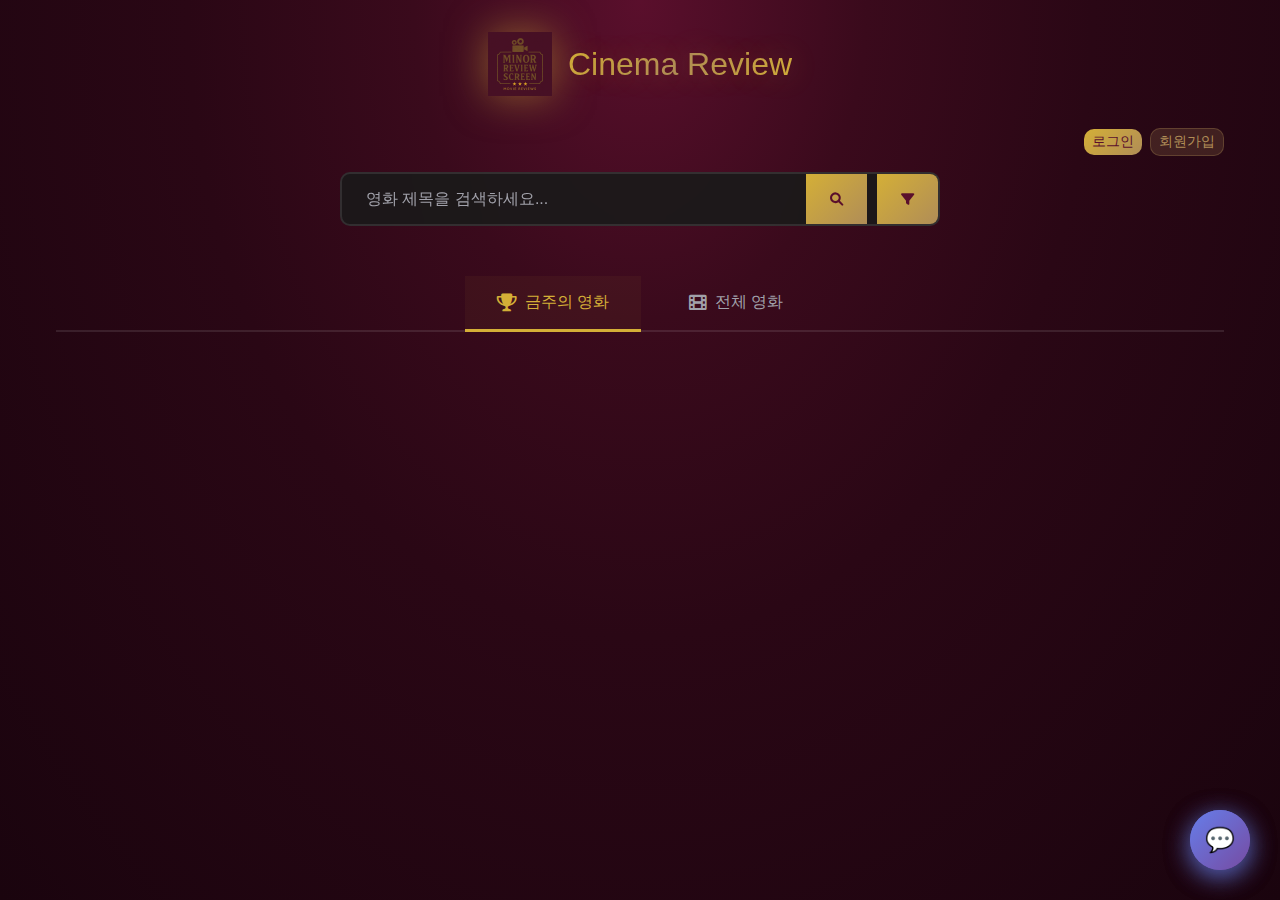
<file: frontend/index.html>
<!DOCTYPE html>
<html lang="ko">
<head>
    <meta charset="UTF-8">
    <meta name="viewport" content="width=device-width, initial-scale=1.0">
    <title>Cinema Review - 영화 리뷰 사이트</title>
    <link rel="stylesheet" href="css/styles.css">
    <link href="https://cdnjs.cloudflare.com/ajax/libs/font-awesome/6.0.0/css/all.min.css" rel="stylesheet">
</head>
<body class="minor-default">
    <!-- Toast Container -->
    <div id="toast-container"></div>

    <!-- Modals -->
    <div id="modal-overlay" class="modal-overlay" style="display: none;">
        <!-- Login Modal -->
        <div id="login-modal" class="modal" style="display: none;">
            <div class="modal-content">
                <div class="modal-header">
                    <h3>로그인</h3>
                    <button class="modal-close" onclick="closeModal()">&times;</button>
                </div>
                <form id="login-form" class="modal-body">
                    <div class="form-group">
                        <label for="login-username">사용자명</label>
                        <input type="text" id="login-username" name="username" required>
                    </div>
                    <div class="form-group">
                        <label for="login-password">비밀번호</label>
                        <input type="password" id="login-password" name="password" required>
                    </div>
                    <div class="modal-actions">
                        <button type="submit" class="btn btn-primary">로그인</button>
                        <button type="button" class="btn btn-secondary" onclick="showSignupModal()">회원가입</button>
                    </div>
                </form>
            </div>
        </div>

        <!-- Signup Modal -->
        <div id="signup-modal" class="modal" style="display: none;">
            <div class="modal-content">
                <div class="modal-header">
                    <h3>회원가입</h3>
                    <button class="modal-close" onclick="closeModal()">&times;</button>
                </div>
                <form id="signup-form" class="modal-body">
                    <div class="form-group">
                        <label for="signup-username">사용자명</label>
                        <input type="text" id="signup-username" name="username" required>
                    </div>
                    <div class="form-group">
                        <label for="signup-nickname">닉네임</label>
                        <input type="text" id="signup-nickname" name="nickname" required>
                    </div>
                    <div class="form-group">
                        <label for="signup-email">이메일</label>
                        <input type="email" id="signup-email" name="email" required>
                    </div>
                    <div class="form-group">
                        <label for="signup-password">비밀번호</label>
                        <input type="password" id="signup-password" name="password" required>
                    </div>
                    <div class="modal-actions">
                        <button type="submit" class="btn btn-primary">가입하기</button>
                        <button type="button" class="btn btn-secondary" onclick="showLoginModal()">로그인</button>
                    </div>
                </form>
            </div>
        </div>
    </div>

    <div class="container">
        <!-- Header -->
        <header class="header">
            <div class="logo-container">
                <img src="assets/logo.png" alt="Cinema Review" class="logo">
                <h1 class="logo-text">Cinema Review</h1>
            </div>
        </header>

        <!-- User Authentication -->
        <div class="user-auth-container">
            <div id="user-auth">
                <!-- 동적으로 생성됨 -->
            </div>
        </div>

        <!-- Search Bar -->
        <div class="search-container">
            <div class="search-bar">
                <input type="text" id="search-input" placeholder="영화 제목을 검색하세요..." maxlength="50">
                <button id="search-btn" class="search-button">
                    <i class="fas fa-search"></i>
                </button>
                <!-- 🆕 필터 버튼 추가 -->
                <button id="filter-toggle-btn" class="search-button" onclick="toggleFilterPanel()" style="margin-left: 10px;">
                    <i class="fas fa-filter"></i>
                </button>
            </div>
        </div>
        
        <!-- 🆕 필터 패널 추가 (검색바 바로 아래) -->
        <div id="filter-panel" class="filter-panel" style="display: none;">
            <div class="filter-content">
                <h3>🎬 영화 필터</h3>
                
                <div class="filter-group">
                    <label>장르</label>
                    <select id="filter-genre">
                        <option value="">전체</option>
                    </select>
                </div>
                
                <div class="filter-group">
                    <label>국가</label>
                    <select id="filter-country">
                        <option value="">전체</option>
                    </select>
                </div>
                
                <div class="filter-group">
                    <label>개봉연도</label>
                    <select id="filter-year">
                        <option value="">전체</option>
                    </select>
                </div>
                
                <div class="filter-group">
                    <label>평점</label>
                    <div style="display: flex; gap: 10px; align-items: center;">
                        <input type="number" id="filter-min-rating" placeholder="최소" min="0" max="10" step="0.1" style="width: 80px;">
                        <span>~</span>
                        <input type="number" id="filter-max-rating" placeholder="최대" min="0" max="10" step="0.1" style="width: 80px;">
                    </div>
                </div>
                
                <div class="filter-actions">
                    <button class="btn btn-primary" onclick="applyFilters()">적용</button>
                    <button class="btn btn-secondary" onclick="resetFilters()">초기화</button>
                </div>
            </div>
        </div>

        <!-- Main Content -->
        <main id="main-content">
            <!-- ⭐ 탭 버튼 -->
            <div class="content-tabs">
                <button class="tab-btn active" data-tab="weekly">
                    <i class="fas fa-trophy"></i> 금주의 영화
                </button>
                <button class="tab-btn" data-tab="all">
                    <i class="fas fa-film"></i> 전체 영화
                </button>
            </div>

            <!-- ⭐ 금주의 영화 섹션 -->
            <div id="weekly-section" class="tab-content active">
                <div class="ranking-grid" id="weekly-ranking">
                    <!-- 동적 생성 -->
                </div>
            </div>

            <!-- ⭐ 전체 영화 섹션 -->
            <div id="all-section" class="tab-content" style="display: none;">
                <!-- 정렬 옵션 -->
                <div style="display: flex; justify-content: space-between; align-items: center; margin-bottom: 2rem; flex-wrap: wrap; gap: 1rem;">
                    <div>
                        <p id="all-movies-count" class="text-muted">총 0개 영화</p>
                    </div>
                    
                    <div class="sort-options">
                        <button class="sort-btn active" data-sort="latest">
                            <i class="fas fa-clock"></i> 최신순
                        </button>
                        <button class="sort-btn" data-sort="rating">
                            <i class="fas fa-star"></i> 평점순
                        </button>
                        <button class="sort-btn" data-sort="title">
                            <i class="fas fa-font"></i> 가나다순
                        </button>
                    </div>
                </div>

                <!-- 영화 그리드 -->
                <div class="ranking-grid" id="all-movies-grid">
                    <!-- 동적 생성 -->
                </div>

                <!-- 로딩 -->
                <div id="all-loading" style="display: none; text-align: center; padding: 3rem;">
                    <i class="fas fa-spinner fa-spin" style="font-size: 2rem; color: var(--accent-color);"></i>
                    <p class="text-muted" style="margin-top: 1rem;">영화 목록을 불러오는 중...</p>
                </div>

                <!-- 페이지네이션 -->
                <div id="all-pagination" style="margin-top: 3rem; display: flex; justify-content: center; align-items: center; gap: 0.5rem; flex-wrap: wrap;">
                    <!-- 동적 생성 -->
                </div>
            </div>
        </main>

        <!-- ⭐ 떠있는 채팅 버튼 (그대로 유지!) -->
        <button id="chat-toggle-btn" class="chat-toggle-btn" title="AI 영화 추천">
            <i class="fas fa-comments"></i>
        </button>

        <!-- ⭐ 채팅 패널 (그대로 유지!) -->
        <div id="chat-panel" class="chat-panel">
            <div class="chat-panel-header">
                <div>
                    <h3>🎬 AI 영화 추천</h3>
                    <p class="chat-subtitle">당신을 위한 맞춤 영화 찾기</p>
                </div>
                <button id="chat-close-btn" class="chat-close-btn">
                    <i class="fas fa-times"></i>
                </button>
            </div>
            <div class="chat-messages" id="chat-messages">
                <div class="chat-welcome">
                    <div class="chat-bot-avatar">🤖</div>
                    <h4>안녕하세요!</h4>
                    <p>어떤 영화를 찾고 계신가요? 😊</p>
                    <div class="chat-suggestions">
                        <button class="suggestion-btn" onclick="sendSuggestion('액션 영화 추천')">🎬 액션</button>
                        <button class="suggestion-btn" onclick="sendSuggestion('로맨스 영화 추천')">💕 로맨스</button>
                        <button class="suggestion-btn" onclick="sendSuggestion('공포 영화 추천')">👻 공포</button>
                        <button class="suggestion-btn" onclick="sendSuggestion('코미디 영화 추천')">😂 코미디</button>
                    </div>
                </div>
            </div>
            <div class="chat-input-area">
                <input type="text" id="chat-input" class="chat-input" placeholder="예: 액션 영화 추천해줘">
                <button id="chat-send-btn" class="chat-send-btn">
                    <i class="fas fa-paper-plane"></i>
                </button>
            </div>
        </div>
    </div>

    <!-- Scripts -->
    <script src="js/api.js"></script>
    <script src="js/components.js"></script>
    <script src="js/app.js"></script>
    <script src="js/chat-widget.js"></script>
</body>
</html>
</file>
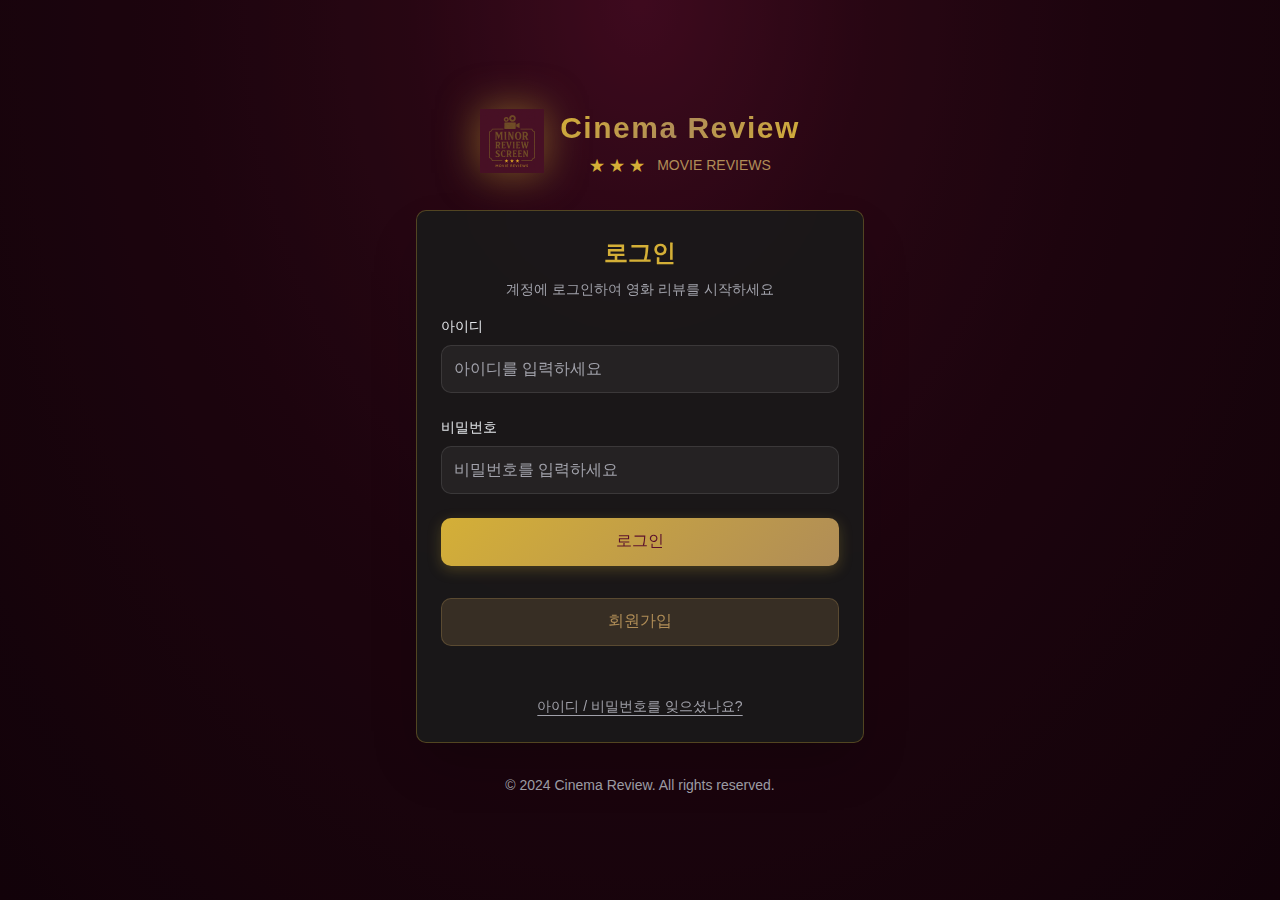
<file: frontend/admin.html>
<!DOCTYPE html>
<html lang="ko">
<head>
    <meta charset="UTF-8">
    <meta name="viewport" content="width=device-width, initial-scale=1.0">
    <title>관리자 페이지 - Cinema Review</title>
    <link rel="stylesheet" href="css/styles.css">
    <link rel="stylesheet" href="css/admin.css">
    <link href="https://cdnjs.cloudflare.com/ajax/libs/font-awesome/6.0.0/css/all.min.css" rel="stylesheet">
</head>
<body class="admin-page">
    <div id="toast-container"></div>

    <div class="admin-container">
        <aside class="admin-sidebar">
            <div class="admin-logo">
                <img src="assets/logo.png" alt="Cinema Review">
                <h2>Admin Panel</h2>
            </div>
            
            <nav class="admin-nav">
                <button class="nav-item active" data-section="dashboard">
                    <i class="fas fa-chart-line"></i> 대시보드
                </button>
                <button class="nav-item" data-section="movies">
                    <i class="fas fa-film"></i> 영화 관리
                </button>
                <button class="nav-item" data-section="reviews">
                    <i class="fas fa-comment"></i> 리뷰 관리
                </button>
                <button class="nav-item" data-section="users">
                    <i class="fas fa-users"></i> 사용자 관리
                </button>
                <button class="nav-item" data-section="crawl">
                    <i class="fas fa-download"></i> 크롤링 관리
                </button>
            </nav>

            <div class="admin-footer">
                <button class="btn btn-secondary" onclick="location.href='index.html'">
                    <i class="fas fa-home"></i> 홈으로
                </button>
                <button class="btn btn-ghost" onclick="logout()">
                    <i class="fas fa-sign-out-alt"></i> 로그아웃
                </button>
            </div>
        </aside>

        <main class="admin-main">
            <header class="admin-header">
                <h1 id="section-title">대시보드</h1>
                <div class="admin-user-info">
                    <span id="admin-username">관리자님</span>
                </div>
            </header>

            <div class="admin-content" id="admin-content"></div>
        </main>
    </div>

    <div id="edit-movie-modal" class="modal-overlay" style="display: none;">
        <div class="modal admin-modal">
            <div class="modal-header">
                <h3>영화 정보 수정</h3>
                <button class="modal-close" onclick="closeEditMovieModal()">&times;</button>
            </div>
            <div class="modal-body">
                <form id="edit-movie-form">
                    <input type="hidden" id="edit-movie-id">
                    
                    <div class="form-group">
                        <label>제목</label>
                        <input type="text" id="edit-movie-title" required>
                    </div>
                    
                    <div class="form-group">
                        <label>장르</label>
                        <input type="text" id="edit-movie-genre">
                    </div>
                    
                    <div class="form-group">
                        <label>감독</label>
                        <input type="text" id="edit-movie-director">
                    </div>
                    
                    <div class="form-group">
                        <label>개봉년도</label>
                        <input type="number" id="edit-movie-year">
                    </div>
                    
                    <div class="form-group">
                        <label>상영시간 (분)</label>
                        <input type="number" id="edit-movie-duration">
                    </div>
                    
                    <div class="form-group">
                        <label>줄거리</label>
                        <textarea id="edit-movie-synopsis" rows="5"></textarea>
                    </div>
                    
                    <div class="modal-actions">
                        <button type="submit" class="btn btn-primary">저장</button>
                        <button type="button" class="btn btn-secondary" onclick="closeEditMovieModal()">취소</button>
                    </div>
                </form>
            </div>
        </div>
    </div>

    <script src="js/api.js"></script>
    <script src="js/components.js"></script>
    <script src="js/admin.js"></script>
</body>
</html>
</file>
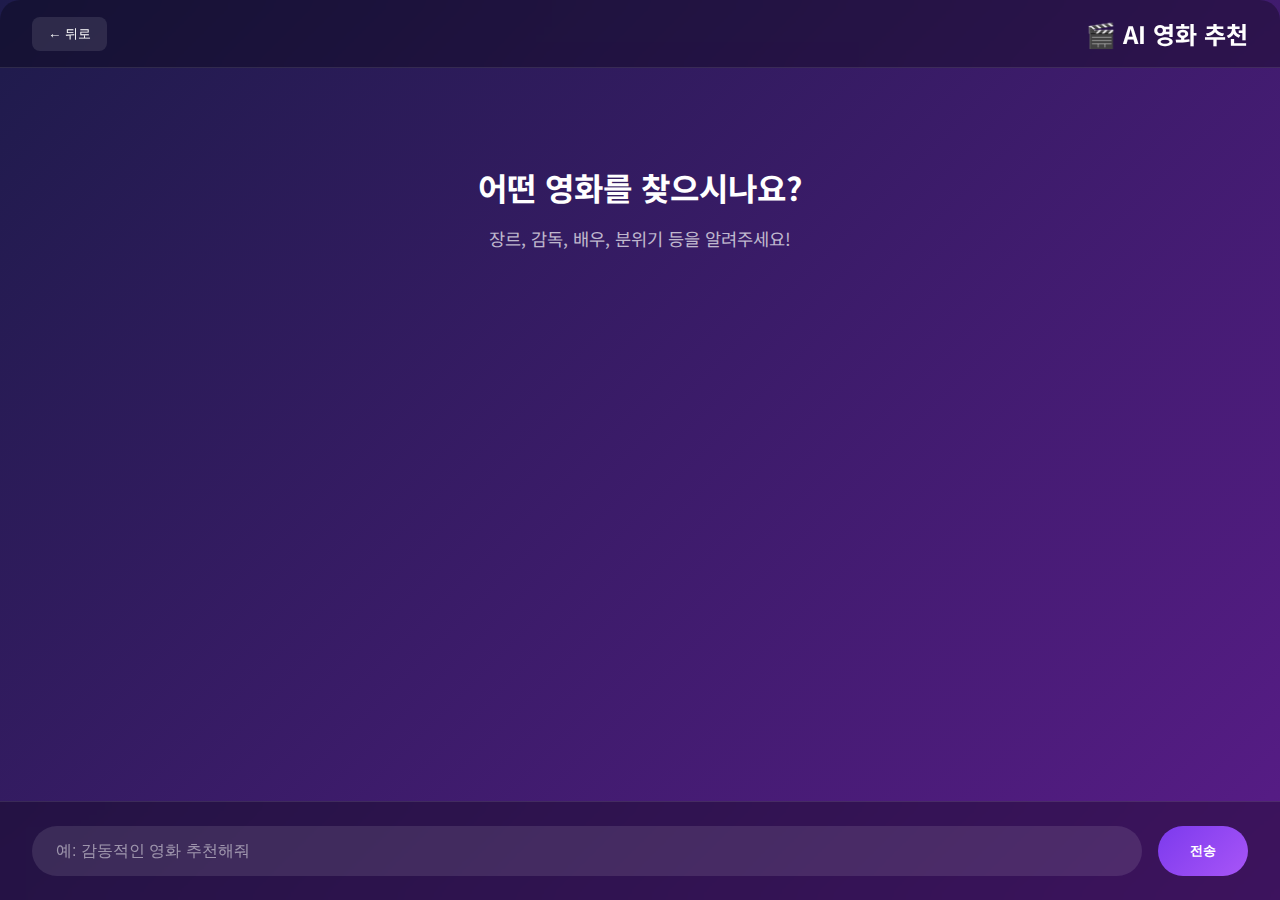
<file: frontend/chat.html>
<!DOCTYPE html>
<html lang="ko">
<head>
    <meta charset="UTF-8">
    <meta name="viewport" content="width=device-width, initial-scale=1.0">
    <title>AI 영화 추천 - Cinema Review</title>
    <link rel="preconnect" href="https://fonts.googleapis.com">
    <link rel="preconnect" href="https://fonts.gstatic.com" crossorigin>
    <link rel="stylesheet" href="css/chat-widget.css">
    <link href="https://fonts.googleapis.com/css2?family=Noto+Sans+KR:wght@400;500;700&display=swap" rel="stylesheet">
</head>
<body>
    <div id="chat-root"></div>
    
    <script src="js/chat-app.js"></script>
</body>
</html>
</file>
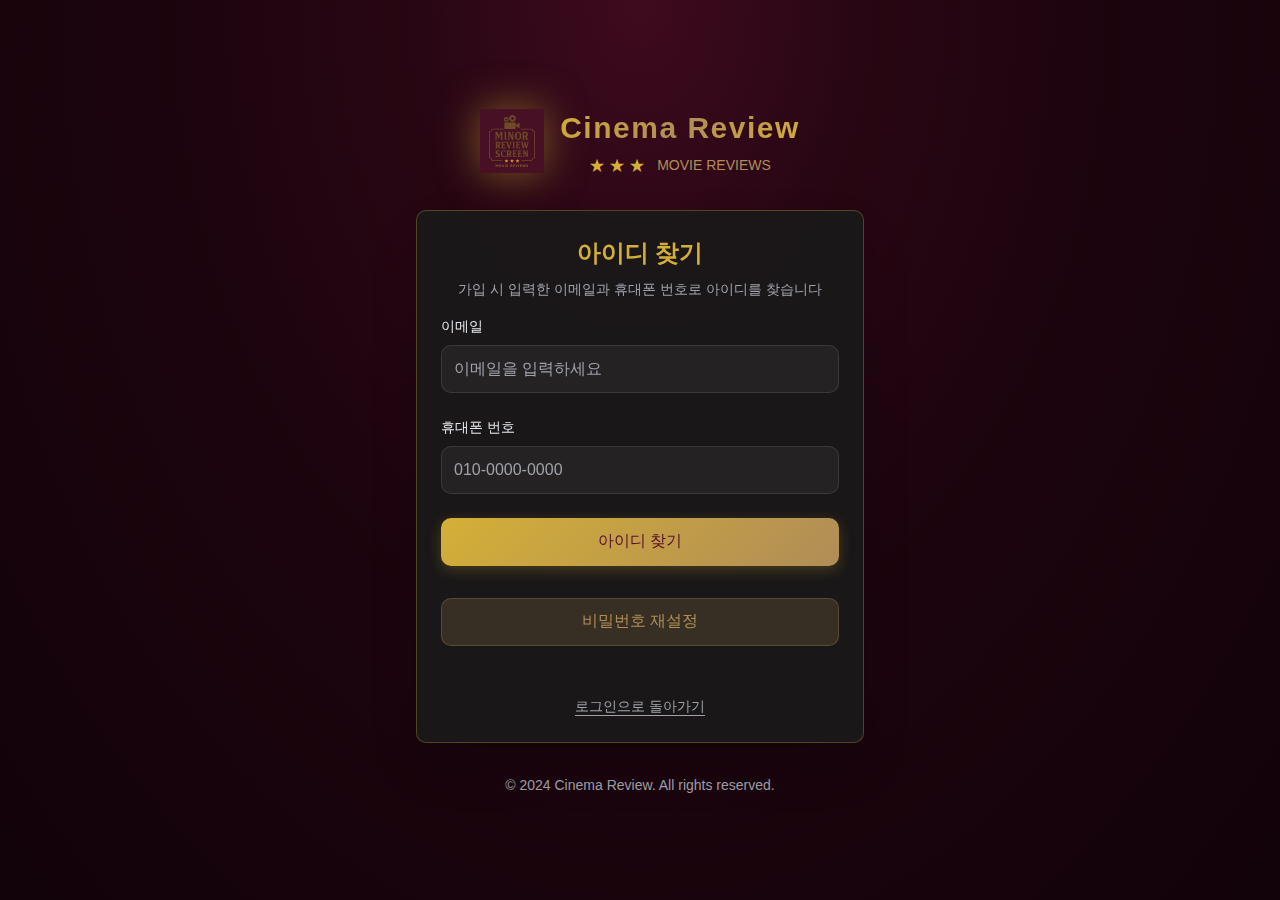
<file: frontend/find-id.html>
<!DOCTYPE html>
<html lang="ko">
<head>
    <meta charset="UTF-8">
    <meta name="viewport" content="width=device-width, initial-scale=1.0">
    <title>Cinema Review - 아이디 찾기</title>
    <link rel="stylesheet" href="css/auth.css">
</head>
<body>
    <div class="page active">
        <div class="background-overlay"></div>
        <div class="container">
            <!-- Header -->
            <div class="header">
                <div class="brand" onclick="window.location.href='index.html'" style="cursor: pointer;">
                    <div class="logo">
                        <img src="assets/logo.png" alt="Cinema Review Logo">
                    </div>
                    <div class="brand-text">
                        <h1>Cinema Review</h1>
                        <div class="brand-subtitle">
                            <div class="stars">
                                <span class="star">★</span>
                                <span class="star">★</span>
                                <span class="star">★</span>
                            </div>
                            <span class="tagline">MOVIE REVIEWS</span>
                        </div>
                    </div>
                </div>
            </div>

            <!-- Find ID Panel -->
            <div class="card">
                <div class="card-header">
                    <h2 class="card-title">아이디 찾기</h2>
                    <p class="card-description">가입 시 입력한 이메일과 휴대폰 번호로 아이디를 찾습니다</p>
                </div>
                <div class="card-content">
                    <form id="findIdForm" class="form">
                        <div class="input-group">
                            <label for="findEmail" class="label">이메일</label>
                            <div class="input-wrapper">
                                <input 
                                    type="email" 
                                    id="findEmail" 
                                    placeholder="이메일을 입력하세요" 
                                    class="input"
                                    required
                                >
                            </div>
                        </div>

                        <div class="input-group">
                            <label for="findPhone" class="label">휴대폰 번호</label>
                            <div class="input-wrapper">
                                <input 
                                    type="tel" 
                                    id="findPhone" 
                                    placeholder="010-0000-0000" 
                                    class="input"
                                    required
                                >
                            </div>
                        </div>

                        <!-- 결과 표시 영역 -->
                        <div id="findIdResult" style="display: none; padding: 1rem; background: rgba(34, 197, 94, 0.1); border: 1px solid rgba(34, 197, 94, 0.3); border-radius: 0.625rem; text-align: center; margin-bottom: 1rem;">
                            <p style="color: #a1a1aa; margin-bottom: 0.5rem; font-size: 0.875rem;">찾은 아이디:</p>
                            <p id="foundIdText" style="color: #D4AF37; font-size: 1.25rem; font-weight: 600;"></p>
                        </div>

                        <button type="submit" class="btn btn-primary">아이디 찾기</button>
                        <button type="button" class="btn btn-secondary" onclick="window.location.href='reset-password.html'">비밀번호 재설정</button>
                        
                        <div class="forgot-password">
                            <button type="button" class="link" onclick="window.location.href='login.html'">로그인으로 돌아가기</button>
                        </div>
                    </form>
                </div>
            </div>

            <!-- Footer -->
            <div class="footer">
                <p>© 2024 Cinema Review. All rights reserved.</p>
            </div>
        </div>
    </div>

    <script src="js/auth.js"></script>
</body>
</html>
</file>
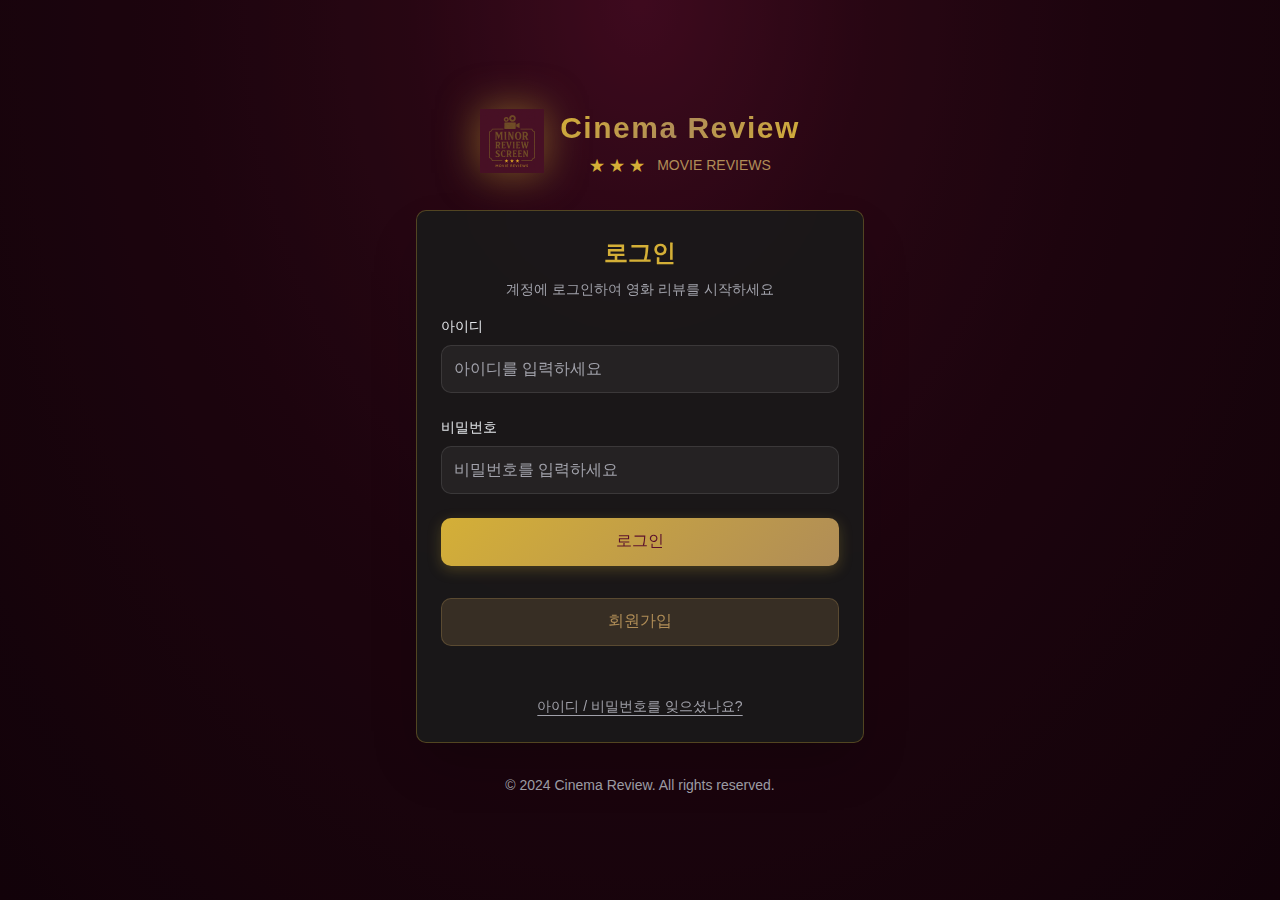
<file: frontend/login.html>
<!DOCTYPE html>
<html lang="ko">
<head>
    <meta charset="UTF-8">
    <meta name="viewport" content="width=device-width, initial-scale=1.0">
    <title>Cinema Review - 로그인</title>
    <link rel="stylesheet" href="css/auth.css">
</head>
<body>
    <div class="page active">
        <div class="background-overlay"></div>
        <div class="container">
            <!-- Header -->
            <div class="header">
                <div class="brand" onclick="window.location.href='index.html'" style="cursor: pointer;">
                    <div class="logo">
                        <img src="assets/logo.png" alt="Cinema Review Logo">
                    </div>
                    <div class="brand-text">
                        <h1>Cinema Review</h1>
                        <div class="brand-subtitle">
                            <div class="stars">
                                <span class="star">★</span>
                                <span class="star">★</span>
                                <span class="star">★</span>
                            </div>
                            <span class="tagline">MOVIE REVIEWS</span>
                        </div>
                    </div>
                </div>
            </div>

            <!-- Login Panel -->
            <div class="card">
                <div class="card-header">
                    <h2 class="card-title">로그인</h2>
                    <p class="card-description">계정에 로그인하여 영화 리뷰를 시작하세요</p>
                </div>
                <div class="card-content">
                    <form id="loginForm" class="form">
                        <div class="input-group">
                            <label for="loginUsername" class="label">아이디</label>
                            <div class="input-wrapper">
                                <input 
                                    type="text" 
                                    id="loginUsername" 
                                    placeholder="아이디를 입력하세요" 
                                    class="input"
                                    required
                                >
                            </div>
                        </div>

                        <div class="input-group">
                            <label for="loginPassword" class="label">비밀번호</label>
                            <div class="input-wrapper">
                                <input 
                                    type="password" 
                                    id="loginPassword" 
                                    placeholder="비밀번호를 입력하세요" 
                                    class="input"
                                    required
                                >
                            </div>
                        </div>

                        <button type="submit" class="btn btn-primary">로그인</button>
                        <button type="button" class="btn btn-secondary" onclick="window.location.href='register.html'">회원가입</button>
                        
                        <div class="forgot-password">
                            <button type="button" class="link" onclick="window.location.href='find-id.html'">아이디 / 비밀번호를 잊으셨나요?</button>
                        </div>
                    </form>
                </div>
            </div>

            <!-- Footer -->
            <div class="footer">
                <p>© 2024 Cinema Review. All rights reserved.</p>
            </div>
        </div>
    </div>

    <script src="js/auth.js"></script>
</body>
</html>
</file>
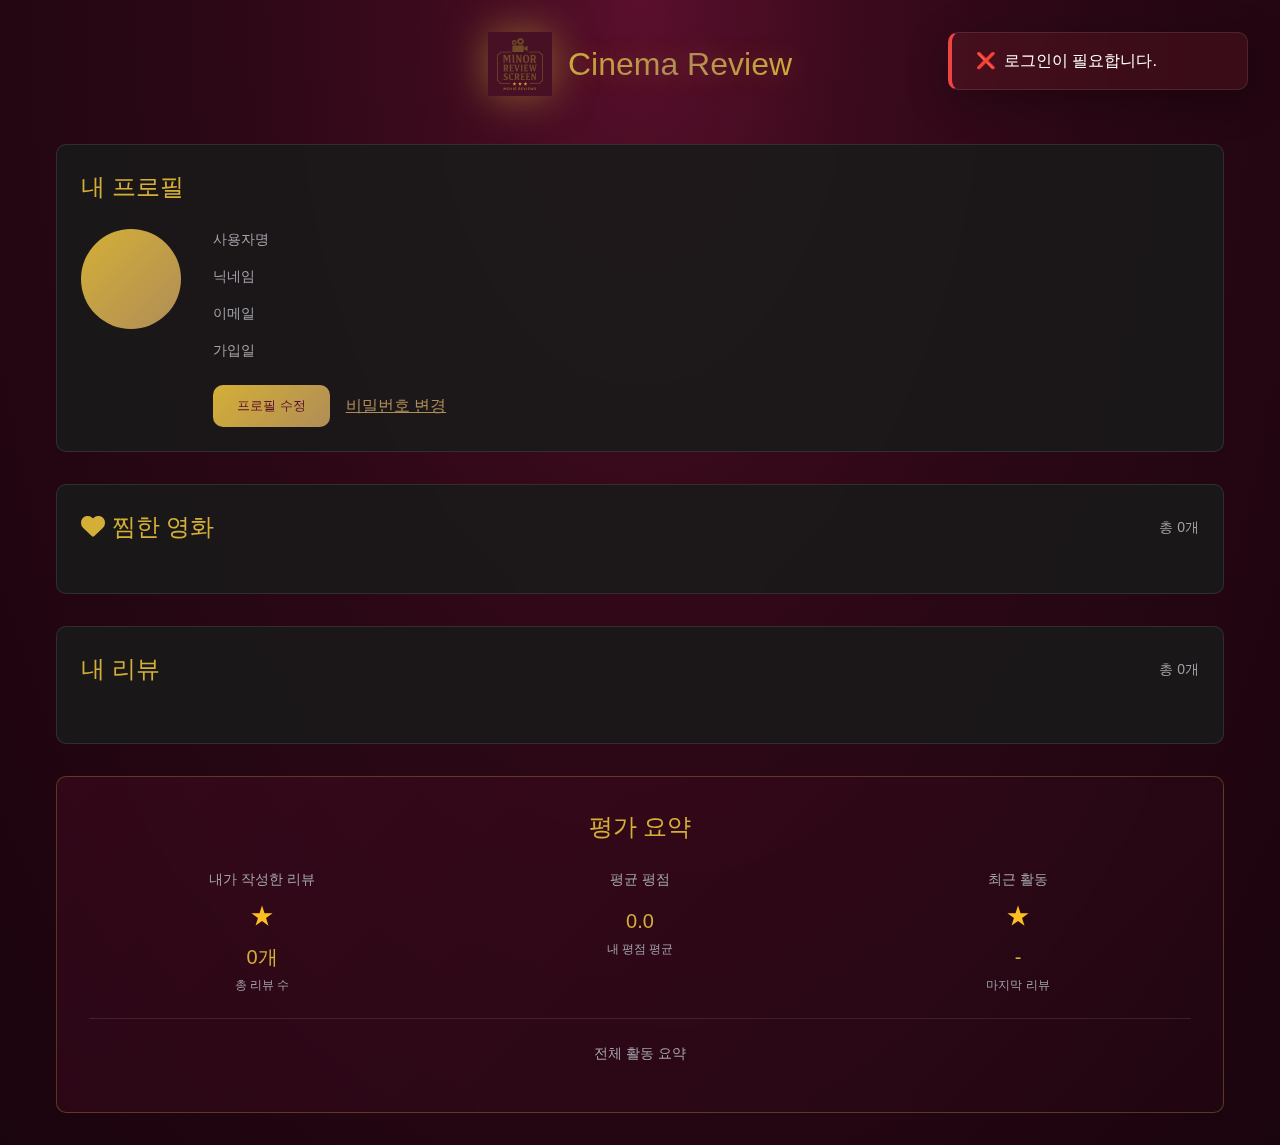
<file: frontend/mypage.html>
<!DOCTYPE html>
<html lang="ko">
<head>
    <meta charset="UTF-8">
    <meta name="viewport" content="width=device-width, initial-scale=1.0">
    <title>마이페이지 - Cinema Review</title>
    <link rel="stylesheet" href="css/styles.css">
    <link href="https://cdnjs.cloudflare.com/ajax/libs/font-awesome/6.0.0/css/all.min.css" rel="stylesheet">
</head>
<body class="minor-default">
    <!-- Toast Container -->
    <div id="toast-container"></div>

    <!-- Modals -->
    <div id="modal-overlay" class="modal-overlay" style="display: none;">
        <!-- Profile Edit Modal -->
        <div id="profile-modal" class="modal" style="display: none;">
            <div class="modal-content">
                <div class="modal-header">
                    <h3>프로필 수정</h3>
                    <button class="modal-close" onclick="closeModal()">&times;</button>
                </div>
                <form id="profile-form" class="modal-body">
                    <div class="form-group">
                        <label for="edit-nickname">닉네임</label>
                        <input type="text" id="edit-nickname" name="nickname" required>
                    </div>
                    <div class="form-group">
                        <label for="edit-email">이메일</label>
                        <input type="email" id="edit-email" name="email" required>
                    </div>
                    <div class="form-group">
                        <label for="edit-phone">휴대폰 번호</label>
                        <input type="tel" id="edit-phone" name="phone" required>
                    </div>
                    <div class="modal-actions">
                        <button type="submit" class="btn btn-primary">저장</button>
                        <button type="button" class="btn btn-secondary" onclick="closeModal()">취소</button>
                    </div>
                </form>
            </div>
        </div>

        <!-- Confirm Delete Modal -->
        <div id="confirm-modal" class="modal" style="display: none;">
            <div class="modal-content">
                <div class="modal-header">
                    <h3>삭제 확인</h3>
                    <button class="modal-close" onclick="closeModal()">&times;</button>
                </div>
                <div class="modal-body">
                    <p id="confirm-message" style="margin-bottom: 1.5rem;">정말 삭제하시겠습니까?</p>
                    <div class="modal-actions">
                        <button type="button" id="confirm-delete-btn" class="btn btn-danger">삭제</button>
                        <button type="button" class="btn btn-secondary" onclick="closeModal()">취소</button>
                    </div>
                </div>
            </div>
        </div>
    </div>

    <div class="container">
        <!-- Header -->
        <header class="header">
            <div class="logo-container" onclick="window.location.href='index.html'" style="cursor: pointer;">
                <img src="assets/logo.png" alt="Cinema Review" class="logo">
                <h1 class="logo-text">Cinema Review</h1>
            </div>
        </header>

        <!-- User Authentication -->
        <div class="user-auth-container">
            <div class="user-auth" id="user-auth">
                <!-- 동적으로 생성됨 -->
            </div>
        </div>

        <!-- Main Content -->
        <main id="main-content">
            <!-- Profile Section -->
            <section class="profile card" style="margin-bottom: 2rem;">
                <h2 style="margin-bottom: 1.5rem; color: var(--accent-color);">내 프로필</h2>
                <div style="display: flex; gap: 2rem; align-items: flex-start; flex-wrap: wrap;">
                    <div style="display: flex; flex-direction: column; align-items: center; gap: 1rem;">
                        <div id="user-avatar" style="width: 100px; height: 100px; border-radius: 50%; background: linear-gradient(135deg, var(--accent-color), var(--secondary-color)); display: flex; align-items: center; justify-content: center; font-size: 2.5rem; color: var(--primary-color); font-weight: 600;">
                        </div>
                    </div>
                    <div style="flex: 1; min-width: 250px;">
                        <div style="margin-bottom: 1rem;">
                            <div style="color: var(--text-muted); font-size: 0.875rem; margin-bottom: 0.25rem;">사용자명</div>
                            <div id="user-username" style="color: var(--text-light); font-size: 1.125rem; font-weight: 500;"></div>
                        </div>
                        <div style="margin-bottom: 1rem;">
                            <div style="color: var(--text-muted); font-size: 0.875rem; margin-bottom: 0.25rem;">닉네임</div>
                            <div id="user-nickname" style="color: var(--text-light); font-size: 1.125rem; font-weight: 500;"></div>
                        </div>
                        <div style="margin-bottom: 1rem;">
                            <div style="color: var(--text-muted); font-size: 0.875rem; margin-bottom: 0.25rem;">이메일</div>
                            <div id="user-email" style="color: var(--text-light);"></div>
                        </div>
                        <div style="margin-bottom: 1.5rem;">
                            <div style="color: var(--text-muted); font-size: 0.875rem; margin-bottom: 0.25rem;">가입일</div>
                            <div id="user-joined" style="color: var(--text-light);"></div>
                        </div>
                        <div style="display: flex; gap: 1rem; flex-wrap: wrap;">
                            <button id="editProfileBtn" class="btn btn-primary">프로필 수정</button>
                            <a href="reset-password.html" style="color: var(--secondary-color); text-decoration: underline; display: flex; align-items: center;">비밀번호 변경</a>
                        </div>
                    </div>
                </div>
            </section>


            <!-- My Bookmarks Section -->
            <section class="my-bookmarks card" style="margin-bottom: 2rem;">
                <div class="review-header">
                    <h2 style="color: var(--accent-color);"><i class="fas fa-heart"></i> 찜한 영화</h2>
                    <span id="bookmark-count" style="color: var(--text-muted); font-size: 0.875rem;">총 0개</span>
                </div>
                <div id="myBookmarksList" style="margin-top: 1.5rem;">
                    <!-- 동적으로 생성됨 -->
                </div>
            </section>
            
            <!-- My Reviews Section -->
            <section class="my-reviews card" style="margin-bottom: 2rem;">
                <div class="review-header">
                    <h2 style="color: var(--accent-color);">내 리뷰</h2>
                    <span id="review-count" style="color: var(--text-muted); font-size: 0.875rem;">총 0개</span>
                </div>
                <div class="user-review-list" id="myReviewsList">
                    <!-- 동적으로 생성됨 -->
                </div>
            </section>

            <!-- Ratings Summary Section -->
            <section class="ratings-summary">
                <h2 style="margin-bottom: 1.5rem; color: var(--accent-color); text-align: center;">평가 요약</h2>
                <div class="ratings-grid">
                    <div class="rating-item">
                        <div class="rating-label">내가 작성한 리뷰</div>
                        <div class="star-rating" style="justify-content: center; margin: 0.5rem 0;">
                            <span class="star filled" style="font-size: 1.5rem;">★</span>
                        </div>
                        <h3 id="total-reviews" style="color: var(--accent-color); margin-bottom: 0.25rem;">0개</h3>
                        <div class="rating-count">총 리뷰 수</div>
                    </div>
                    <div class="rating-item">
                        <div class="rating-label">평균 평점</div>
                        <div id="avg-rating-stars" class="star-rating" style="justify-content: center; margin: 0.5rem 0;">
                            <!-- 동적으로 생성됨 -->
                        </div>
                        <h3 id="avg-rating" style="color: var(--accent-color); margin-bottom: 0.25rem;">0.0</h3>
                        <div class="rating-count">내 평점 평균</div>
                    </div>
                    <div class="rating-item">
                        <div class="rating-label">최근 활동</div>
                        <div class="star-rating" style="justify-content: center; margin: 0.5rem 0;">
                            <span class="star filled" style="font-size: 1.5rem;">★</span>
                        </div>
                        <h3 id="recent-activity" style="color: var(--accent-color); margin-bottom: 0.25rem;">-</h3>
                        <div class="rating-count">마지막 리뷰</div>
                    </div>
                </div>
                <div class="total-rating">
                    <div class="rating-label" style="margin-bottom: 1rem;">전체 활동 요약</div>
                    <p id="activity-summary" style="color: var(--text-muted);"></p>
                </div>
            </section>
        </main>
    </div>

    <script src="js/api.js"></script>
    <script src="js/components.js"></script>
    <script src="js/mypage.js"></script>
</body>
</html>
</file>
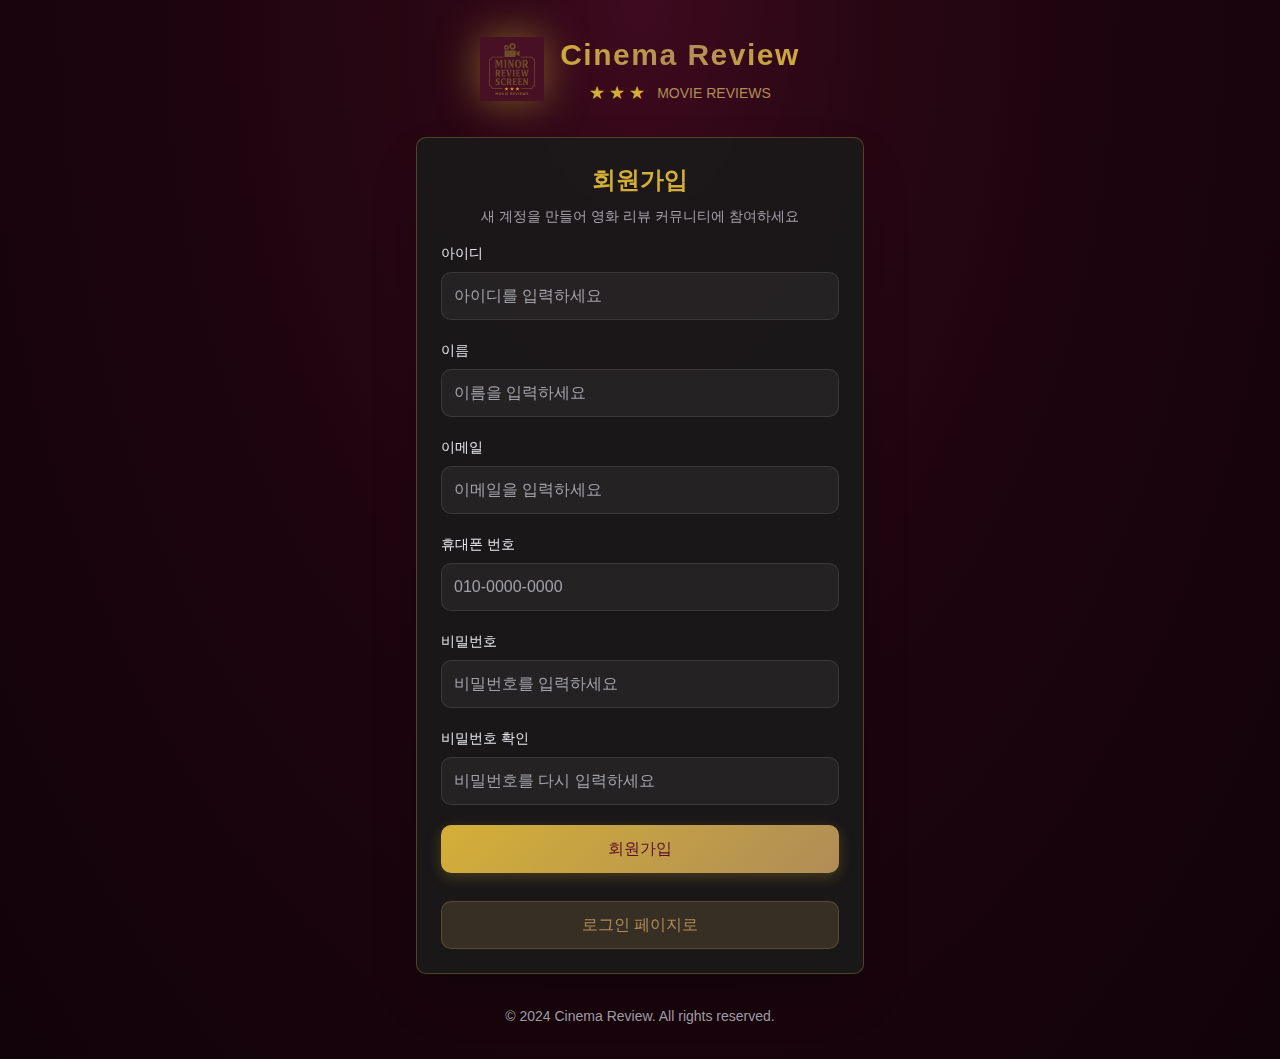
<file: frontend/register.html>
<!DOCTYPE html>
<html lang="ko">
<head>
    <meta charset="UTF-8">
    <meta name="viewport" content="width=device-width, initial-scale=1.0">
    <title>Cinema Review - 회원가입</title>
    <link rel="stylesheet" href="css/auth.css">
</head>
<body>
    <div class="page active">
        <div class="background-overlay"></div>
        <div class="container">
            <!-- Header -->
            <div class="header">
                <div class="brand" onclick="window.location.href='index.html'" style="cursor: pointer;">
                    <div class="logo">
                        <img src="assets/logo.png" alt="Cinema Review Logo">
                    </div>
                    <div class="brand-text">
                        <h1>Cinema Review</h1>
                        <div class="brand-subtitle">
                            <div class="stars">
                                <span class="star">★</span>
                                <span class="star">★</span>
                                <span class="star">★</span>
                            </div>
                            <span class="tagline">MOVIE REVIEWS</span>
                        </div>
                    </div>
                </div>
            </div>

            <!-- Signup Panel -->
            <div class="card">
                <div class="card-header">
                    <h2 class="card-title">회원가입</h2>
                    <p class="card-description">새 계정을 만들어 영화 리뷰 커뮤니티에 참여하세요</p>
                </div>
                <div class="card-content">
                    <form id="signupForm" class="form signup-form">
                        <div class="input-group">
                            <label for="signupUserId" class="label">아이디</label>
                            <div class="input-wrapper">
                                <input 
                                    type="text" 
                                    id="signupUserId" 
                                    placeholder="아이디를 입력하세요" 
                                    class="input"
                                    required
                                >
                            </div>
                        </div>

                        <div class="input-group">
                            <label for="signupUsername" class="label">이름</label>
                            <div class="input-wrapper">
                                <input 
                                    type="text" 
                                    id="signupUsername" 
                                    placeholder="이름을 입력하세요" 
                                    class="input"
                                    required
                                >
                            </div>
                        </div>

                        

                        <div class="input-group">
                            <label for="signupEmail" class="label">이메일</label>
                            <div class="input-wrapper">
                                <input 
                                    type="email" 
                                    id="signupEmail" 
                                    placeholder="이메일을 입력하세요" 
                                    class="input"
                                    required
                                >
                            </div>
                        </div>

                        <div class="input-group">
                            <label for="signupPhone" class="label">휴대폰 번호</label>
                            <div class="input-wrapper">
                                <input 
                                    type="tel" 
                                    id="signupPhone" 
                                    placeholder="010-0000-0000" 
                                    class="input"
                                    required
                                >
                            </div>
                        </div>

                        <div class="input-group">
                            <label for="signupPassword" class="label">비밀번호</label>
                            <div class="input-wrapper">
                                <input 
                                    type="password" 
                                    id="signupPassword" 
                                    placeholder="비밀번호를 입력하세요" 
                                    class="input"
                                    required
                                >
                            </div>
                        </div>

                        <div class="input-group">
                            <label for="confirmPassword" class="label">비밀번호 확인</label>
                            <div class="input-wrapper">
                                <input 
                                    type="password" 
                                    id="confirmPassword" 
                                    placeholder="비밀번호를 다시 입력하세요" 
                                    class="input"
                                    required
                                >
                            </div>
                        </div>

                        <button type="submit" class="btn btn-primary">회원가입</button>
                        <button type="button" class="btn btn-secondary" onclick="window.location.href='login.html'">로그인 페이지로</button>
                    </form>
                </div>
            </div>

            <!-- Footer -->
            <div class="footer">
                <p>© 2024 Cinema Review. All rights reserved.</p>
            </div>
        </div>
    </div>

    <script src="js/auth.js"></script>
</body>
</html>
</file>
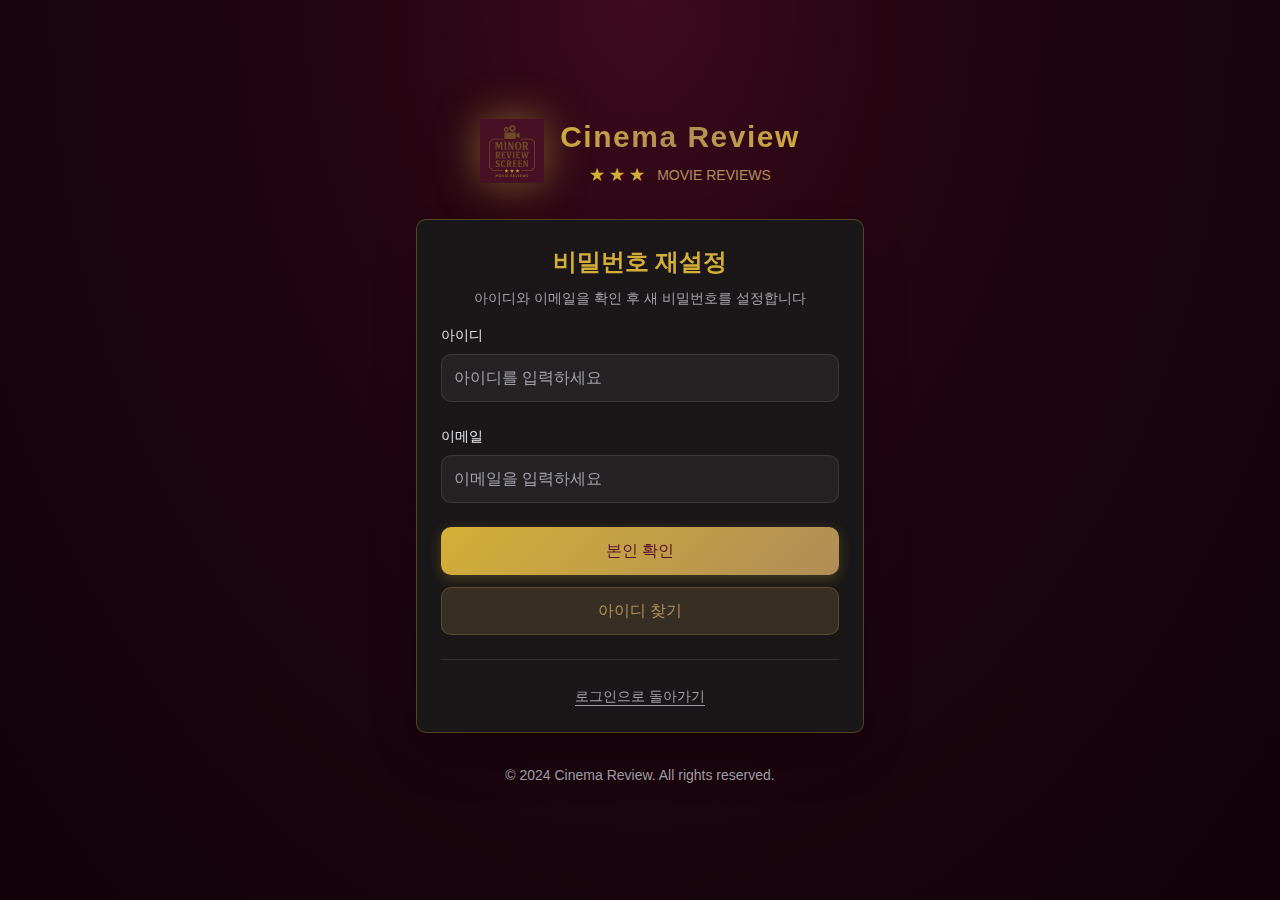
<file: frontend/reset-password.html>
<!DOCTYPE html>
<html lang="ko">
<head>
    <meta charset="UTF-8">
    <meta name="viewport" content="width=device-width, initial-scale=1.0">
    <title>Cinema Review - 비밀번호 재설정</title>
    <link rel="stylesheet" href="css/auth.css">
    <style>
        /* 비밀번호 재설정 페이지 전용 스타일 */
        #verifyForm .input-group,
        #resetPasswordForm .input-group {
            margin-bottom: 1.5rem;
        }
        
        #verifyForm .btn,
        #resetPasswordForm .btn {
            margin-bottom: 0.75rem;
        }
        
        #verifyForm .btn:last-of-type,
        #resetPasswordForm .btn:last-of-type {
            margin-bottom: 0;
        }
        
        .forgot-password {
            margin-top: 1.5rem;
            padding-top: 1.5rem;
            border-top: 1px solid rgba(255, 255, 255, 0.1);
        }
    </style>
</head>
<body>
    <div class="page active">
        <div class="background-overlay"></div>
        <div class="container">
            <!-- Header -->
            <div class="header">
                <div class="brand" onclick="window.location.href='index.html'" style="cursor: pointer;">
                    <div class="logo">
                        <img src="assets/logo.png" alt="Cinema Review Logo">
                    </div>
                    <div class="brand-text">
                        <h1>Cinema Review</h1>
                        <div class="brand-subtitle">
                            <div class="stars">
                                <span class="star">★</span>
                                <span class="star">★</span>
                                <span class="star">★</span>
                            </div>
                            <span class="tagline">MOVIE REVIEWS</span>
                        </div>
                    </div>
                </div>
            </div>

            <!-- Reset Password Panel -->
            <div class="card">
                <div class="card-header">
                    <h2 class="card-title">비밀번호 재설정</h2>
                    <p class="card-description">아이디와 이메일을 확인 후 새 비밀번호를 설정합니다</p>
                </div>
                <div class="card-content">
                    <!-- Step 1: 본인 확인 -->
                    <form id="verifyForm" class="form" style="display: block;">
                        <div class="input-group">
                            <label for="verifyUserId" class="label">아이디</label>
                            <div class="input-wrapper">
                                <input 
                                    type="text" 
                                    id="verifyUserId" 
                                    placeholder="아이디를 입력하세요" 
                                    class="input"
                                    required
                                >
                            </div>
                        </div>

                        <div class="input-group">
                            <label for="verifyEmail" class="label">이메일</label>
                            <div class="input-wrapper">
                                <input 
                                    type="email" 
                                    id="verifyEmail" 
                                    placeholder="이메일을 입력하세요" 
                                    class="input"
                                    required
                                >
                            </div>
                        </div>

                        <button type="submit" class="btn btn-primary">본인 확인</button>
                        <button type="button" class="btn btn-secondary" onclick="window.location.href='find-id.html'">아이디 찾기</button>
                        
                        <div class="forgot-password">
                            <button type="button" class="link" onclick="window.location.href='login.html'">로그인으로 돌아가기</button>
                        </div>
                    </form>

                    <!-- Step 2: 새 비밀번호 입력 -->
                    <form id="resetPasswordForm" class="form" style="display: none;">
                        <div class="input-group">
                            <label for="newPassword" class="label">새 비밀번호</label>
                            <div class="input-wrapper">
                                <input 
                                    type="password" 
                                    id="newPassword" 
                                    placeholder="새 비밀번호를 입력하세요 (최소 6자)" 
                                    class="input"
                                    required
                                >
                            </div>
                        </div>

                        <div class="input-group">
                            <label for="confirmNewPassword" class="label">비밀번호 확인</label>
                            <div class="input-wrapper">
                                <input 
                                    type="password" 
                                    id="confirmNewPassword" 
                                    placeholder="비밀번호를 다시 입력하세요" 
                                    class="input"
                                    required
                                >
                            </div>
                        </div>

                        <button type="submit" class="btn btn-primary">비밀번호 변경</button>
                        <button type="button" class="btn btn-secondary" onclick="window.location.href='login.html'">취소</button>
                    </form>
                </div>
            </div>

            <!-- Footer -->
            <div class="footer">
                <p>© 2024 Cinema Review. All rights reserved.</p>
            </div>
        </div>
    </div>

    <script src="js/auth.js"></script>
</body>
</html>
</file>
<file: frontend/css/admin.css>
/* 관리자 페이지 전용 스타일 */

.admin-page {
    background: #f5f7fa;
    margin: 0;
    padding: 0;
}

.admin-container {
    display: flex;
    min-height: 100vh;
}

/* Sidebar */
.admin-sidebar {
    width: 260px;
    background: linear-gradient(135deg, #667eea 0%, #764ba2 100%);
    color: white;
    display: flex;
    flex-direction: column;
    position: fixed;
    height: 100vh;
    left: 0;
    top: 0;
    box-shadow: 2px 0 10px rgba(0,0,0,0.1);
}

.admin-logo {
    padding: 2rem 1.5rem;
    text-align: center;
    border-bottom: 1px solid rgba(255,255,255,0.2);
}

.admin-logo img {
    width: 60px;
    height: 60px;
    margin-bottom: 1rem;
}

.admin-logo h2 {
    margin: 0;
    font-size: 1.3rem;
    font-weight: 600;
}

.admin-nav {
    flex: 1;
    padding: 1.5rem 0;
}

.nav-item {
    width: 100%;
    padding: 1rem 1.5rem;
    background: none;
    border: none;
    color: rgba(255,255,255,0.8);
    text-align: left;
    cursor: pointer;
    transition: all 0.3s;
    font-size: 1rem;
    display: flex;
    align-items: center;
    gap: 0.8rem;
}

.nav-item:hover {
    background: rgba(255,255,255,0.1);
    color: white;
}

.nav-item.active {
    background: rgba(255,255,255,0.2);
    color: white;
    border-left: 4px solid white;
}

.nav-item i {
    width: 20px;
}

.admin-footer {
    padding: 1.5rem;
    border-top: 1px solid rgba(255,255,255,0.2);
    display: flex;
    flex-direction: column;
    gap: 0.5rem;
}

.admin-footer .btn {
    width: 100%;
}

/* Main Content */
.admin-main {
    margin-left: 260px;
    flex: 1;
    padding: 2rem;
}

.admin-header {
    background: white;
    padding: 1.5rem 2rem;
    border-radius: 10px;
    margin-bottom: 2rem;
    display: flex;
    justify-content: space-between;
    align-items: center;
    box-shadow: 0 2px 10px rgba(0,0,0,0.05);
}

.admin-header h1 {
    margin: 0;
    font-size: 1.8rem;
    color: #2d3748;
}

.admin-user-info {
    color: #718096;
}

/* Content Area */
.admin-content {
    background: white;
    padding: 2rem;
    border-radius: 10px;
    min-height: 600px;
    box-shadow: 0 2px 10px rgba(0,0,0,0.05);
}

/* Dashboard Stats */
.stats-grid {
    display: grid;
    grid-template-columns: repeat(auto-fit, minmax(250px, 1fr));
    gap: 1.5rem;
    margin-bottom: 2rem;
}

.stat-card {
    background: linear-gradient(135deg, #667eea 0%, #764ba2 100%);
    color: white;
    padding: 2rem;
    border-radius: 10px;
    box-shadow: 0 4px 15px rgba(102, 126, 234, 0.3);
}

.stat-card.green {
    background: linear-gradient(135deg, #43e97b 0%, #38f9d7 100%);
}

.stat-card.orange {
    background: linear-gradient(135deg, #fa709a 0%, #fee140 100%);
}

.stat-card.blue {
    background: linear-gradient(135deg, #30cfd0 0%, #330867 100%);
}

.stat-card h3 {
    margin: 0 0 0.5rem 0;
    font-size: 0.9rem;
    opacity: 0.9;
    font-weight: 500;
}

.stat-card .stat-value {
    font-size: 2.5rem;
    font-weight: 700;
    margin-bottom: 0.5rem;
}

.stat-card .stat-label {
    font-size: 0.85rem;
    opacity: 0.8;
}

/* Table */
.admin-table {
    width: 100%;
    border-collapse: collapse;
    margin-top: 1rem;
}

.admin-table th {
    background: #f7fafc;
    padding: 1rem;
    text-align: left;
    font-weight: 600;
    color: #2d3748;
    border-bottom: 2px solid #e2e8f0;
}

.admin-table td {
    padding: 1rem;
    border-bottom: 1px solid #e2e8f0;
    color: #4a5568;
}

.admin-table tbody tr:hover {
    background: #f7fafc;
}

.admin-table img {
    width: 50px;
    height: 70px;
    object-fit: cover;
    border-radius: 5px;
}

/* Action Buttons */
.action-buttons {
    display: flex;
    gap: 0.5rem;
}

.btn-icon {
    padding: 0.5rem;
    width: 35px;
    height: 35px;
    display: flex;
    align-items: center;
    justify-content: center;
    border-radius: 5px;
}

/* Search and Filter */
.admin-controls {
    display: flex;
    justify-content: space-between;
    align-items: center;
    margin-bottom: 1.5rem;
    gap: 1rem;
    flex-wrap: wrap;
}

.admin-search {
    flex: 1;
    min-width: 250px;
    display: flex;
    gap: 0.5rem;
}

.admin-search input {
    flex: 1;
    padding: 0.75rem 1rem;
    border: 1px solid #e2e8f0;
    border-radius: 5px;
    font-size: 0.95rem;
}

/* Pagination */
.admin-pagination {
    display: flex;
    justify-content: center;
    align-items: center;
    gap: 0.5rem;
    margin-top: 2rem;
}

.admin-pagination button {
    padding: 0.5rem 1rem;
    border: 1px solid #e2e8f0;
    background: white;
    border-radius: 5px;
    cursor: pointer;
    transition: all 0.3s;
}

.admin-pagination button:hover:not(:disabled) {
    background: #667eea;
    color: white;
    border-color: #667eea;
}

.admin-pagination button.active {
    background: #667eea;
    color: white;
    border-color: #667eea;
}

.admin-pagination button:disabled {
    opacity: 0.5;
    cursor: not-allowed;
}

/* Modal */
.admin-modal {
    max-width: 600px;
    max-height: 90vh;
    overflow-y: auto;
}

/* 크롤링 폼 */
.crawl-form {
    max-width: 500px;
    margin: 0 auto;
}

.crawl-form .form-group {
    margin-bottom: 1.5rem;
}

.crawl-form label {
    display: block;
    margin-bottom: 0.5rem;
    font-weight: 600;
    color: #2d3748;
}

.crawl-form input {
    width: 100%;
    padding: 0.75rem 1rem;
    border: 1px solid #e2e8f0;
    border-radius: 5px;
    font-size: 1rem;
}

.crawl-form .form-actions {
    display: flex;
    gap: 1rem;
    justify-content: center;
}

/* Status Badge */
.status-badge {
    padding: 0.3rem 0.8rem;
    border-radius: 20px;
    font-size: 0.85rem;
    font-weight: 600;
}

.status-badge.active {
    background: #c6f6d5;
    color: #22543d;
}

.status-badge.suspended {
    background: #fed7d7;
    color: #742a2a;
}

.status-badge.pending {
    background: #feebc8;
    color: #7c2d12;
}

/* Responsive */
@media (max-width: 768px) {
    .admin-sidebar {
        width: 70px;
    }
    
    .admin-main {
        margin-left: 70px;
    }
    
    .admin-logo h2,
    .nav-item span,
    .admin-footer .btn span {
        display: none;
    }
    
    .nav-item {
        justify-content: center;
    }
    
    .stats-grid {
        grid-template-columns: 1fr;
    }
}
</file>
<file: frontend/css/chat-widget.css>
/* frontend/css/chat-widget.css */
/* ⭐ 기존 스타일 + 더보기 버튼 스타일 추가 */

/* 더보기 버튼 */
.chat-load-more-btn {
    width: 100%;
    padding: 12px 20px;
    background: linear-gradient(135deg, #667eea 0%, #764ba2 100%);
    color: white;
    border: none;
    border-radius: 20px;
    font-size: 14px;
    font-weight: 600;
    cursor: pointer;
    transition: all 0.3s ease;
    box-shadow: 0 4px 12px rgba(102, 126, 234, 0.3);
}

.chat-load-more-btn:hover {
    transform: translateY(-2px);
    box-shadow: 0 6px 20px rgba(102, 126, 234, 0.5);
    background: linear-gradient(135deg, #764ba2 0%, #667eea 100%);
}

.chat-load-more-btn:active {
    transform: translateY(0);
}

/* 페이드인 애니메이션 */
.fade-in {
    animation: fadeInUp 0.5s ease forwards;
}

@keyframes fadeInUp {
    from {
        opacity: 0;
        transform: translateY(10px);
    }
    to {
        opacity: 1;
        transform: translateY(0);
    }
}

/* 영화 카드 그리드 */
#movies-content {
    display: grid;
    grid-template-columns: repeat(auto-fill, minmax(150px, 1fr));
    gap: 10px;
    margin-top: 10px;
}

.chat-movie-card {
    background: rgba(255, 255, 255, 0.05);
    border-radius: 8px;
    overflow: hidden;
    transition: all 0.3s ease;
    cursor: pointer;
    border: 1px solid rgba(255, 255, 255, 0.1);
}

.chat-movie-card:hover {
    transform: translateY(-3px);
    box-shadow: 0 4px 12px rgba(0, 0, 0, 0.3);
    border-color: rgba(168, 85, 247, 0.5);
}

.chat-movie-card img {
    width: 100%;
    height: 200px;
    object-fit: cover;
}

.chat-movie-info {
    padding: 10px;
}

.chat-movie-info h4 {
    font-size: 13px;
    margin: 0 0 5px 0;
    color: #fff;
    overflow: hidden;
    text-overflow: ellipsis;
    white-space: nowrap;
}

.chat-movie-info p {
    margin: 3px 0;
    font-size: 11px;
    color: rgba(255, 255, 255, 0.7);
}

/* 기존 채팅 위젯 스타일은 유지 */
.chat-widget {
    position: fixed;
    bottom: 20px;
    right: 20px;
    z-index: 9999;
}

.chat-toggle-btn {
    width: 60px;
    height: 60px;
    border-radius: 50%;
    background: linear-gradient(135deg, #667eea 0%, #764ba2 100%);
    border: none;
    font-size: 28px;
    cursor: pointer;
    box-shadow: 0 4px 12px rgba(0, 0, 0, 0.3);
    transition: all 0.3s ease;
}

.chat-toggle-btn:hover {
    transform: scale(1.1);
    box-shadow: 0 6px 20px rgba(102, 126, 234, 0.5);
}

.chat-panel {
    position: fixed;
    bottom: 90px;
    right: 20px;
    width: 380px;
    height: 600px;
    background: rgba(26, 26, 46, 0.98);
    border-radius: 20px;
    box-shadow: 0 10px 40px rgba(0, 0, 0, 0.5);
    display: flex;
    flex-direction: column;
    transform: translateY(20px) scale(0.95);
    opacity: 0;
    pointer-events: none;
    transition: all 0.3s ease;
    border: 1px solid rgba(255, 255, 255, 0.1);
}

.chat-panel.open {
    transform: translateY(0) scale(1);
    opacity: 1;
    pointer-events: all;
}

.chat-header {
    padding: 20px;
    background: linear-gradient(135deg, rgba(102, 126, 234, 0.2) 0%, rgba(118, 75, 162, 0.2) 100%);
    border-bottom: 1px solid rgba(255, 255, 255, 0.1);
    display: flex;
    justify-content: space-between;
    align-items: center;
    border-radius: 20px 20px 0 0;
}

.chat-header h3 {
    margin: 0;
    font-size: 18px;
    color: #fff;
}

.chat-header-actions {
    display: flex;
    gap: 10px;
}

.opacity-btn,
.chat-close-btn {
    background: rgba(255, 255, 255, 0.1);
    border: none;
    width: 30px;
    height: 30px;
    border-radius: 50%;
    cursor: pointer;
    font-size: 16px;
    transition: all 0.3s ease;
    color: white;
}

.opacity-btn:hover,
.chat-close-btn:hover {
    background: rgba(255, 255, 255, 0.2);
    transform: scale(1.1);
}

.opacity-slider-container {
    padding: 10px 20px;
    background: rgba(255, 255, 255, 0.05);
    border-bottom: 1px solid rgba(255, 255, 255, 0.1);
    display: flex;
    align-items: center;
    gap: 10px;
}

.opacity-slider-container label {
    font-size: 12px;
    color: rgba(255, 255, 255, 0.7);
}

#opacity-slider {
    flex: 1;
    height: 4px;
    background: rgba(255, 255, 255, 0.2);
    border-radius: 2px;
    outline: none;
}

.chat-messages {
    flex: 1;
    overflow-y: auto;
    padding: 20px;
    scroll-behavior: smooth;
}

.chat-messages::-webkit-scrollbar {
    width: 6px;
}

.chat-messages::-webkit-scrollbar-track {
    background: rgba(255, 255, 255, 0.05);
}

.chat-messages::-webkit-scrollbar-thumb {
    background: rgba(168, 85, 247, 0.5);
    border-radius: 3px;
}

.chat-welcome {
    text-align: center;
    padding: 40px 20px;
    color: rgba(255, 255, 255, 0.6);
}

.chat-welcome p {
    margin: 10px 0;
    line-height: 1.6;
}

.chat-message {
    display: flex;
    gap: 10px;
    margin-bottom: 15px;
    animation: slideIn 0.3s ease;
}

@keyframes slideIn {
    from {
        opacity: 0;
        transform: translateX(-10px);
    }
    to {
        opacity: 1;
        transform: translateX(0);
    }
}

.chat-message-avatar {
    width: 35px;
    height: 35px;
    border-radius: 50%;
    background: linear-gradient(135deg, #667eea 0%, #764ba2 100%);
    display: flex;
    align-items: center;
    justify-content: center;
    font-size: 18px;
    flex-shrink: 0;
}

.chat-message.user .chat-message-avatar {
    background: linear-gradient(135deg, #f093fb 0%, #f5576c 100%);
}

.chat-message-content {
    flex: 1;
    max-width: 100%;
}

.chat-message-bubble {
    background: rgba(255, 255, 255, 0.05);
    padding: 12px 15px;
    border-radius: 15px;
    color: rgba(255, 255, 255, 0.9);
    line-height: 1.5;
    font-size: 14px;
    word-wrap: break-word;
}

.chat-message.user .chat-message-bubble {
    background: linear-gradient(135deg, #667eea 0%, #764ba2 100%);
    color: white;
}

.chat-typing {
    display: flex;
    gap: 5px;
    padding: 10px;
}

.chat-typing span {
    width: 8px;
    height: 8px;
    border-radius: 50%;
    background: rgba(168, 85, 247, 0.8);
    animation: bounce 1.4s infinite ease-in-out both;
}

.chat-typing span:nth-child(1) {
    animation-delay: -0.32s;
}

.chat-typing span:nth-child(2) {
    animation-delay: -0.16s;
}

@keyframes bounce {
    0%, 80%, 100% {
        transform: scale(0);
    }
    40% {
        transform: scale(1);
    }
}

.chat-input-container {
    padding: 15px;
    background: rgba(255, 255, 255, 0.03);
    border-top: 1px solid rgba(255, 255, 255, 0.1);
    display: flex;
    gap: 10px;
    border-radius: 0 0 20px 20px;
}

#chat-input {
    flex: 1;
    padding: 10px 15px;
    background: rgba(255, 255, 255, 0.05);
    border: 1px solid rgba(255, 255, 255, 0.1);
    border-radius: 20px;
    color: white;
    font-size: 14px;
    outline: none;
    transition: all 0.3s ease;
}

#chat-input:focus {
    border-color: rgba(168, 85, 247, 0.5);
    box-shadow: 0 0 0 3px rgba(168, 85, 247, 0.1);
}

#chat-input::placeholder {
    color: rgba(255, 255, 255, 0.4);
}

#chat-send-btn {
    padding: 10px 20px;
    background: linear-gradient(135deg, #667eea 0%, #764ba2 100%);
    color: white;
    border: none;
    border-radius: 20px;
    font-size: 14px;
    font-weight: 600;
    cursor: pointer;
    transition: all 0.3s ease;
}

#chat-send-btn:hover:not(:disabled) {
    transform: translateY(-2px);
    box-shadow: 0 4px 12px rgba(102, 126, 234, 0.4);
}

#chat-send-btn:disabled {
    opacity: 0.5;
    cursor: not-allowed;
}

/* 반응형 */
@media (max-width: 768px) {
    .chat-panel {
        width: calc(100vw - 40px);
        height: calc(100vh - 120px);
        right: 20px;
        bottom: 90px;
    }
    
    #movies-content {
        grid-template-columns: repeat(2, 1fr);
    }
}
</file>
<file: frontend/css/styles.css>
/* Reset and Base Styles */
* {
    margin: 0;
    padding: 0;
    box-sizing: border-box;
}

:root {
    --primary-color: #5A0F2C;
    --secondary-color: #B08D57;
    --accent-color: #D4AF37;
    --background-dark: #0a0a0a;
    --text-light: #ffffff;
    --text-muted: #a1a1aa;
    --border-color: rgba(255, 255, 255, 0.1);
    --card-bg: rgba(26, 26, 26, 0.9);
    --modal-bg: rgba(0, 0, 0, 0.8);
    --radius: 0.625rem;
    --transition: all 0.3s ease;
    --font-size: 16px;
    --font-weight-medium: 500;
    --font-weight-normal: 400;
}

body {
    font-family: 'Segoe UI', Tahoma, Geneva, Verdana, sans-serif;
    font-size: var(--font-size);
    font-weight: var(--font-weight-normal);
    line-height: 1.5;
    color: var(--text-light);
    background: var(--background-dark);
    min-height: 100vh;
    transition: var(--transition);
}

/* Typography */
h1 {
    font-size: 2rem;
    font-weight: var(--font-weight-medium);
    line-height: 1.5;
}

h2 {
    font-size: 1.5rem;
    font-weight: var(--font-weight-medium);
    line-height: 1.5;
}

h3 {
    font-size: 1.25rem;
    font-weight: var(--font-weight-medium);
    line-height: 1.5;
}

h4 {
    font-size: 1rem;
    font-weight: var(--font-weight-medium);
    line-height: 1.5;
}

p {
    font-size: 1rem;
    font-weight: var(--font-weight-normal);
    line-height: 1.5;
}

/* Layout */
.container {
    max-width: 1200px;
    margin: 0 auto;
    padding: 2rem 1rem;
    position: relative;
    z-index: 10;
}

/* Header */
.header {
    display: flex;
    justify-content: center;
    margin-bottom: 2rem;
}

.logo-container {
    display: flex;
    align-items: center;
    gap: 1rem;
}

.logo {
    width: 64px;
    height: 64px;
    object-fit: contain;
    filter: drop-shadow(0 0 20px rgba(212, 175, 55, 0.5));
}

.logo-text {
    background: linear-gradient(135deg, var(--accent-color) 0%, var(--secondary-color) 50%, var(--accent-color) 100%);
    -webkit-background-clip: text;
    -webkit-text-fill-color: transparent;
    background-clip: text;
    text-shadow: 0 0 30px rgba(212, 175, 55, 0.3);
    font-weight: var(--font-weight-medium);
}

/* User Auth */
.user-auth-container {
    display: flex;
    justify-content: flex-end;
    margin-bottom: 1rem;
}

.user-auth {
    display: flex;
    gap: 0.5rem;
    align-items: center;
}

.user-info {
    display: flex;
    align-items: center;
    gap: 1rem;
    padding: 0.5rem 1rem;
    background: rgba(212, 175, 55, 0.1);
    border: 1px solid rgba(212, 175, 55, 0.3);
    border-radius: var(--radius);
    backdrop-filter: blur(10px);
}

.search-history {
    position: relative;
}

.search-history-btn {
    background: rgba(176, 141, 87, 0.2);
    border: 1px solid rgba(176, 141, 87, 0.3);
    color: var(--secondary-color);
    padding: 0.5rem 1rem;
    border-radius: var(--radius);
    cursor: pointer;
    transition: var(--transition);
}

.search-history-btn:hover {
    background: rgba(176, 141, 87, 0.3);
}

.search-history-dropdown {
    position: absolute;
    top: 100%;
    right: 0;
    min-width: 200px;
    background: var(--card-bg);
    border: 1px solid var(--border-color);
    border-radius: var(--radius);
    padding: 0.5rem;
    margin-top: 0.5rem;
    backdrop-filter: blur(20px);
    z-index: 1000;
    display: none;
}

.search-history-item {
    padding: 0.5rem;
    cursor: pointer;
    border-radius: calc(var(--radius) - 2px);
    transition: var(--transition);
    color: var(--text-muted);
}

.search-history-item:hover {
    background: rgba(212, 175, 55, 0.1);
    color: var(--accent-color);
}

/* Search */
.search-container {
    margin-bottom: 3rem;
}

.search-bar {
    display: flex;
    max-width: 600px;
    margin: 0 auto;
    background: var(--card-bg);
    border: 2px solid var(--border-color);
    border-radius: var(--radius);
    overflow: hidden;
    backdrop-filter: blur(20px);
    transition: var(--transition);
}

.search-bar:focus-within {
    border-color: var(--accent-color);
    box-shadow: 0 0 20px rgba(212, 175, 55, 0.3);
}

#search-input {
    flex: 1;
    padding: 1rem 1.5rem;
    background: transparent;
    border: none;
    outline: none;
    color: var(--text-light);
    font-size: 1rem;
}

#search-input::placeholder {
    color: var(--text-muted);
}

.search-button {
    padding: 1rem 1.5rem;
    background: linear-gradient(135deg, var(--accent-color), var(--secondary-color));
    border: none;
    color: var(--primary-color);
    cursor: pointer;
    transition: var(--transition);
}

.search-button:hover {
    background: linear-gradient(135deg, var(--secondary-color), var(--accent-color));
    transform: scale(1.05);
}

/* Buttons */
.btn {
    padding: 0.75rem 1.5rem;
    border: none;
    border-radius: var(--radius);
    cursor: pointer;
    font-weight: var(--font-weight-medium);
    transition: var(--transition);
    text-decoration: none;
    display: inline-block;
    text-align: center;
}

.btn-primary {
    background: linear-gradient(135deg, var(--accent-color), var(--secondary-color));
    color: var(--primary-color);
}

.btn-primary:hover {
    background: linear-gradient(135deg, var(--secondary-color), var(--accent-color));
    transform: translateY(-2px);
}

.btn-secondary {
    background: rgba(176, 141, 87, 0.2);
    color: var(--secondary-color);
    border: 1px solid rgba(176, 141, 87, 0.3);
}

.btn-secondary:hover {
    background: rgba(176, 141, 87, 0.3);
}

.btn-ghost {
    background: transparent;
    color: var(--text-muted);
    border: 1px solid transparent;
}

.btn-ghost:hover {
    background: rgba(255, 255, 255, 0.1);
    color: var(--text-light);
}

.btn-small {
    padding: 0.25rem 0.5rem;
    font-size: 0.875rem;
}

.btn-danger {
    background: #d4183d;
    color: white;
}

.btn-danger:hover {
    background: #b91c3c;
}

/* Cards */
.card {
    background: var(--card-bg);
    border: 1px solid var(--border-color);
    border-radius: var(--radius);
    padding: 1.5rem;
    backdrop-filter: blur(20px);
    transition: var(--transition);
}

.card:hover {
    border-color: rgba(212, 175, 55, 0.3);
}

/* Weekly Ranking */
.weekly-ranking {
    margin-bottom: 3rem;
}

.ranking-grid {
    display: grid;
    grid-template-columns: repeat(auto-fit, minmax(280px, 1fr));
    gap: 1.5rem;
    margin-top: 2rem;
}

.movie-card {
    cursor: pointer;
    position: relative;
    overflow: hidden;
}

.movie-card:hover {
    transform: translateY(-5px);
    box-shadow: 0 10px 40px rgba(212, 175, 55, 0.2);
}

.movie-poster {
    width: 100%;
    height: 400px;
    object-fit: cover;
    border-radius: calc(var(--radius) - 2px);
    margin-bottom: 1rem;
}

.movie-rank {
    position: absolute;
    top: 1rem;
    left: 1rem;
    background: linear-gradient(135deg, var(--accent-color), var(--secondary-color));
    color: var(--primary-color);
    padding: 0.5rem 0.75rem;
    border-radius: var(--radius);
    font-weight: var(--font-weight-medium);
    font-size: 1.25rem;
    box-shadow: 0 4px 15px rgba(0, 0, 0, 0.3);
}

.movie-info h3 {
    margin-bottom: 0.5rem;
    color: var(--text-light);
}

.movie-meta {
    display: flex;
    justify-content: space-between;
    align-items: center;
    margin-bottom: 0.5rem;
}

.movie-genre {
    background: rgba(176, 141, 87, 0.2);
    color: var(--secondary-color);
    padding: 0.25rem 0.75rem;
    border-radius: calc(var(--radius) - 2px);
    font-size: 0.875rem;
}

.movie-year {
    color: var(--text-muted);
    font-size: 0.875rem;
}

/* Star Rating */
.star-rating {
    display: flex;
    align-items: center;
    gap: 0.25rem;
}

.star {
    font-size: 1rem;
    color: #374151;
    transition: var(--transition);
    cursor: pointer;
}

.star.filled {
    color: #fbbf24;
}

.star.interactive:hover {
    transform: scale(1.1);
}

.rating-text {
    margin-left: 0.5rem;
    font-size: 0.875rem;
    color: var(--text-muted);
}

/* Search Results */
.search-results {
    margin-top: 2rem;
}

.results-header {
    display: flex;
    justify-content: space-between;
    align-items: center;
    margin-bottom: 2rem;
}

.results-grid {
    display: grid;
    grid-template-columns: repeat(auto-fit, minmax(280px, 1fr));
    gap: 1.5rem;
}

/* Movie Detail */
.movie-detail {
    max-width: 1000px;
    margin: 0 auto;
}

.movie-header {
    display: flex;
    gap: 2rem;
    margin-bottom: 3rem;
}

.movie-poster-large {
    width: 300px;
    height: 450px;
    object-fit: cover;
    border-radius: var(--radius);
    flex-shrink: 0;
}

.movie-details {
    flex: 1;
}

.movie-title {
    margin-bottom: 1rem;
}

.movie-badges {
    display: flex;
    gap: 0.75rem;
    margin-bottom: 1.5rem;
    flex-wrap: wrap;
    align-items: center;
}

.badge {
    background: rgba(176, 141, 87, 0.2);
    color: var(--secondary-color);
    padding: 0.25rem 0.75rem;
    border-radius: calc(var(--radius) - 2px);
    font-size: 0.875rem;
}

.synopsis {
    margin-bottom: 2rem;
}

.synopsis p {
    color: var(--text-muted);
    line-height: 1.6;
}

/* Reviews */
.reviews-section {
    margin-top: 3rem;
}

.expert-reviews {
    margin-bottom: 3rem;
}

.reviews-grid {
    display: grid;
    grid-template-columns: repeat(auto-fit, minmax(300px, 1fr));
    gap: 1rem;
    margin-top: 1.5rem;
}

.review-card {
    padding: 1.5rem;
    border-radius: var(--radius);
    border-left: 4px solid;
}

.review-card.positive {
    background: rgba(34, 197, 94, 0.1);
    border-left-color: #22c55e;
}

.review-card.neutral {
    background: rgba(156, 163, 175, 0.1);
    border-left-color: #9ca3af;
}

.review-card.negative {
    background: rgba(239, 68, 68, 0.1);
    border-left-color: #ef4444;
}

.review-author {
    font-weight: var(--font-weight-medium);
    margin-bottom: 0.5rem;
    color: var(--text-light);
}

.review-text {
    color: var(--text-muted);
    line-height: 1.6;
    display: -webkit-box;
    -webkit-line-clamp: 2;
    -webkit-box-orient: vertical;
    overflow: hidden;
}

/* Ratings Summary */
.ratings-summary {
    background: linear-gradient(135deg, rgba(90, 15, 44, 0.3), rgba(42, 10, 21, 0.3));
    border: 1px solid rgba(212, 175, 55, 0.3);
    border-radius: var(--radius);
    padding: 2rem;
    margin-top: 2rem;
    backdrop-filter: blur(20px);
}

.ratings-grid {
    display: grid;
    grid-template-columns: repeat(auto-fit, minmax(200px, 1fr));
    gap: 2rem;
    margin-bottom: 1.5rem;
}

.rating-item {
    text-align: center;
}

.rating-label {
    color: var(--text-muted);
    font-size: 0.875rem;
    margin-bottom: 0.5rem;
}

.rating-count {
    color: var(--text-muted);
    font-size: 0.75rem;
    margin-top: 0.25rem;
}

.total-rating {
    text-align: center;
    padding-top: 1.5rem;
    border-top: 1px solid rgba(255, 255, 255, 0.1);
}

/* User Reviews */
.user-reviews {
    margin-top: 3rem;
}

.review-form {
    background: rgba(90, 15, 44, 0.2);
    border: 1px solid rgba(176, 141, 87, 0.3);
    border-radius: var(--radius);
    padding: 2rem;
    margin-bottom: 2rem;
    backdrop-filter: blur(20px);
}

.form-group {
    margin-bottom: 1.5rem;
}

.form-group label {
    display: block;
    margin-bottom: 0.5rem;
    color: var(--text-light);
    font-weight: var(--font-weight-medium);
}

.form-group input,
.form-group textarea {
    width: 100%;
    padding: 0.75rem;
    background: rgba(255, 255, 255, 0.05);
    border: 1px solid var(--border-color);
    border-radius: calc(var(--radius) - 2px);
    color: var(--text-light);
    font-size: 1rem;
    transition: var(--transition);
}

.form-group input:focus,
.form-group textarea:focus {
    outline: none;
    border-color: var(--accent-color);
    box-shadow: 0 0 10px rgba(212, 175, 55, 0.2);
}

.form-group textarea {
    resize: vertical;
    min-height: 100px;
}

.char-count {
    display: flex;
    justify-content: space-between;
    font-size: 0.75rem;
    color: var(--text-muted);
    margin-top: 0.25rem;
}

.char-count.warning {
    color: #f59e0b;
}

.char-count.danger {
    color: #ef4444;
}

.rating-input {
    display: flex;
    align-items: center;
    gap: 0.5rem;
}

.form-actions {
    display: flex;
    gap: 1rem;
    justify-content: flex-start;
}

/* User Review List */
.user-review-list {
    margin-top: 2rem;
}

.review-header {
    display: flex;
    justify-content: space-between;
    align-items: center;
    margin-bottom: 1.5rem;
}

.user-review-item {
    background: rgba(90, 15, 44, 0.1);
    border: 1px solid rgba(176, 141, 87, 0.2);
    border-radius: var(--radius);
    padding: 1.5rem;
    margin-bottom: 1rem;
    backdrop-filter: blur(10px);
}

.review-item-header {
    display: flex;
    justify-content: space-between;
    align-items: start;
    margin-bottom: 1rem;
}

.review-author-info {
    display: flex;
    align-items: center;
    gap: 1rem;
}

.review-actions {
    display: flex;
    gap: 0.5rem;
    align-items: center;
}

.review-date {
    font-size: 0.75rem;
    color: var(--text-muted);
}

.review-controls {
    display: flex;
    gap: 0.25rem;
}

/* Pagination */
.pagination {
    display: flex;
    justify-content: center;
    align-items: center;
    gap: 0.5rem;
    margin-top: 2rem;
}

.pagination button {
    min-width: 2rem;
    height: 2rem;
    display: flex;
    align-items: center;
    justify-content: center;
    background: transparent;
    border: 1px solid var(--border-color);
    color: var(--text-muted);
    border-radius: calc(var(--radius) - 2px);
    cursor: pointer;
    transition: var(--transition);
}

.pagination button:hover:not(:disabled) {
    background: rgba(212, 175, 55, 0.2);
    color: var(--accent-color);
    border-color: rgba(212, 175, 55, 0.3);
}

.pagination button.active {
    background: linear-gradient(135deg, var(--accent-color), var(--secondary-color));
    color: var(--primary-color);
    border-color: var(--accent-color);
}

.pagination button:disabled {
    opacity: 0.5;
    cursor: not-allowed;
}

/* Modals */
.modal-overlay {
    position: fixed;
    top: 0;
    left: 0;
    width: 100%;
    height: 100%;
    background: var(--modal-bg);
    backdrop-filter: blur(10px);
    z-index: 10000;
    display: flex;
    align-items: center;
    justify-content: center;
}

.modal {
    background: var(--card-bg);
    border: 1px solid var(--border-color);
    border-radius: var(--radius);
    max-width: 400px;
    width: 90%;
    max-height: 90vh;
    overflow-y: auto;
    backdrop-filter: blur(20px);
    animation: modalSlideIn 0.3s ease-out;
}

@keyframes modalSlideIn {
    from {
        opacity: 0;
        transform: translateY(-50px) scale(0.9);
    }
    to {
        opacity: 1;
        transform: translateY(0) scale(1);
    }
}

.modal-header {
    display: flex;
    justify-content: space-between;
    align-items: center;
    padding: 1.5rem 1.5rem 1rem;
    border-bottom: 1px solid var(--border-color);
}

.modal-close {
    background: none;
    border: none;
    font-size: 1.5rem;
    color: var(--text-muted);
    cursor: pointer;
    padding: 0;
    width: 2rem;
    height: 2rem;
    display: flex;
    align-items: center;
    justify-content: center;
    border-radius: 50%;
    transition: var(--transition);
}

.modal-close:hover {
    background: rgba(255, 255, 255, 0.1);
    color: var(--text-light);
}

.modal-body {
    padding: 1.5rem;
}

.modal-actions {
    display: flex;
    gap: 1rem;
    margin-top: 1.5rem;
}

/* Toast */
#toast-container {
    position: fixed;
    top: 2rem;
    right: 2rem;
    z-index: 10001;
    display: flex;
    flex-direction: column;
    gap: 0.5rem;
}

.toast {
    background: var(--card-bg);
    border: 1px solid var(--border-color);
    border-radius: var(--radius);
    padding: 1rem 1.5rem;
    min-width: 300px;
    max-width: 500px;
    backdrop-filter: blur(20px);
    position: relative;
    overflow: hidden;
    opacity: 0;
    transform: translateX(100px);
    transition: all 0.3s ease;
    display: flex;
    align-items: center;
    box-shadow: 0 10px 40px rgba(0, 0, 0, 0.3);
}

.toast.success {
    border-left: 4px solid #22c55e;
    background: rgba(34, 197, 94, 0.1);
}

.toast.error {
    border-left: 4px solid #ef4444;
    background: rgba(239, 68, 68, 0.1);
}

.toast.info {
    border-left: 4px solid #3b82f6;
    background: rgba(59, 130, 246, 0.1);
}

.toast.warning {
    border-left: 4px solid #f59e0b;
    background: rgba(245, 158, 11, 0.1);
}

/* Toast 애니메이션 */
@keyframes toastSlideIn {
    from {
        opacity: 0;
        transform: translateX(100%);
    }
    to {
        opacity: 1;
        transform: translateX(0);
    }
}

/* Theme Backgrounds */
.minor-premium {
    background: radial-gradient(ellipse at top, #5A0F2C 0%, #3a0a1c 25%, #2a0715 50%, #1a040e 100%),
                linear-gradient(135deg, transparent 0%, rgba(212, 175, 55, 0.15) 25%, transparent 50%, rgba(176, 141, 87, 0.1) 75%, transparent 100%),
                linear-gradient(45deg, transparent 0%, rgba(212, 175, 55, 0.08) 25%, transparent 50%, rgba(212, 175, 55, 0.12) 75%, transparent 100%);
    position: relative;
}

.minor-premium::before {
    content: '';
    position: absolute;
    top: 0;
    left: 0;
    right: 0;
    bottom: 0;
    background: 
        linear-gradient(45deg, transparent 45%, rgba(212, 175, 55, 0.12) 50%, transparent 55%),
        linear-gradient(-45deg, transparent 45%, rgba(176, 141, 87, 0.1) 50%, transparent 55%),
        repeating-linear-gradient(
            90deg,
            transparent 0px,
            transparent 80px,
            rgba(212, 175, 55, 0.05) 80px,
            rgba(212, 175, 55, 0.05) 82px
        );
    pointer-events: none;
}

.minor-good {
    background: radial-gradient(ellipse at top, #5A0F2C 0%, #3a0a1c 25%, #2a0715 50%, #1a040e 100%),
                linear-gradient(135deg, transparent 0%, rgba(176, 141, 87, 0.12) 25%, transparent 50%, rgba(176, 141, 87, 0.08) 75%, transparent 100%);
}

.minor-average {
    background: radial-gradient(ellipse at top, #5A0F2C 0%, #3a0a1c 25%, #2a0715 50%, #1a040e 100%),
                linear-gradient(135deg, transparent 0%, rgba(156, 163, 175, 0.08) 25%, transparent 50%, rgba(107, 114, 128, 0.06) 75%, transparent 100%);
}

.minor-poor {
    background: radial-gradient(ellipse at top, #5A0F2C 0%, #2d0c18 25%, #200911 50%, #100509 100%),
                linear-gradient(135deg, transparent 0%, rgba(90, 15, 44, 0.15) 25%, transparent 50%, rgba(90, 15, 44, 0.1) 75%, transparent 100%);
}

.minor-default {
    background: radial-gradient(ellipse at top, #5A0F2C 0%, #3a0a1c 25%, #2a0715 50%, #1a040e 100%),
                linear-gradient(135deg, transparent 0%, rgba(212, 175, 55, 0.08) 25%, transparent 50%, rgba(176, 141, 87, 0.05) 75%, transparent 100%);
}

/* Responsive Design */
@media (max-width: 768px) {
    .container {
        padding: 1rem;
    }
    
    .movie-header {
        flex-direction: column;
        text-align: center;
    }
    
    .movie-poster-large {
        width: 250px;
        height: 375px;
        margin: 0 auto;
    }
    
    .ranking-grid,
    .results-grid {
        grid-template-columns: repeat(auto-fit, minmax(250px, 1fr));
    }
    
    .reviews-grid {
        grid-template-columns: 1fr;
    }
    
    .ratings-grid {
        grid-template-columns: 1fr;
    }
    
    .user-auth-container {
        margin-bottom: 2rem;
    }
    
    .modal {
        width: 95%;
        margin: 1rem;
    }
    
    #toast-container {
        top: 1rem;
        right: 1rem;
        left: 1rem;
    }
    
    .toast {
        min-width: auto;
    }
}

/* Utility Classes */
.hidden {
    display: none !important;
}

.loading {
    opacity: 0.6;
    pointer-events: none;
}

.text-center {
    text-align: center;
}

.text-muted {
    color: var(--text-muted);
}

.mb-2 {
    margin-bottom: 0.5rem;
}

.mb-3 {
    margin-bottom: 1rem;
}

.mt-2 {
    margin-top: 0.5rem;
}

.mt-3 {
    margin-top: 1rem;
}

.flex {
    display: flex;
}

.flex-1 {
    flex: 1;
}

.gap-1 {
    gap: 0.25rem;
}

.gap-2 {
    gap: 0.5rem;
}

.items-center {
    align-items: center;
}

.justify-between {
    justify-content: space-between;
}

.justify-center {
    justify-content: center;
}



/* Mypage Styles */
.mypage {
    max-width: 1200px;
    margin: 0 auto;
}

.mypage h2 {
    margin-bottom: 2rem;
    color: var(--accent-color);
    display: flex;
    align-items: center;
    gap: 0.75rem;
}

.mypage-section {
    margin-bottom: 4rem;
}

.mypage-section h3 {
    margin-bottom: 1.5rem;
    color: var(--text-light);
    display: flex;
    align-items: center;
    gap: 0.75rem;
}

.my-reviews-list {
    display: flex;
    flex-direction: column;
    gap: 1.5rem;
}

.my-review-card {
    background: var(--card-bg);
    border: 1px solid var(--border-color);
    border-radius: var(--radius);
    padding: 1.5rem;
    backdrop-filter: blur(20px);
}

.my-review-movie {
    display: flex;
    gap: 1.5rem;
    margin-bottom: 1rem;
    align-items: center;
}

.my-review-poster {
    width: 100px;
    height: 150px;
    object-fit: cover;
    border-radius: calc(var(--radius) - 2px);
}

.my-review-info h4 {
    margin-bottom: 0.5rem;
    color: var(--text-light);
}

.my-review-content {
    padding: 1rem;
    background: rgba(90, 15, 44, 0.1);
    border-radius: calc(var(--radius) - 2px);
    margin-bottom: 1rem;
}

.my-review-content p {
    color: var(--text-muted);
    line-height: 1.6;
}

.my-review-actions {
    display: flex;
    gap: 0.5rem;
    justify-content: flex-end;
}

@media (max-width: 768px) {
    .my-review-movie {
        flex-direction: column;
        text-align: center;
    }
    
    .my-review-poster {
        margin: 0 auto;
    }
}



/* ==================== 영화 선택 모달 ==================== */

.movie-selection-modal {
    background: var(--card-bg);
    border: 1px solid var(--border-color);
    border-radius: var(--radius);
    backdrop-filter: blur(20px);
    opacity: 0;
    transform: scale(0.9);
    transition: all 0.3s ease;
}

.movie-selection-list {
    display: flex;
    flex-direction: column;
    gap: 0.75rem;
}

.movie-selection-item {
    display: flex;
    align-items: center;
    gap: 1rem;
    padding: 1rem;
    background: rgba(255, 255, 255, 0.03);
    border: 1px solid var(--border-color);
    border-radius: var(--radius);
    cursor: pointer;
    transition: var(--transition);
}

.movie-selection-item:hover {
    background: rgba(212, 175, 55, 0.1);
    border-color: rgba(212, 175, 55, 0.3);
    transform: translateX(5px);
}

.movie-selection-poster {
    flex-shrink: 0;
    width: 60px;
    height: 90px;
    border-radius: calc(var(--radius) - 2px);
    overflow: hidden;
    background: rgba(255, 255, 255, 0.05);
}

.movie-selection-poster img {
    width: 100%;
    height: 100%;
    object-fit: cover;
}

.movie-selection-info {
    flex: 1;
}

.movie-selection-info h4 {
    font-size: 1rem;
    color: var(--text-light);
    margin-bottom: 0.25rem;
    font-weight: var(--font-weight-medium);
}

.movie-selection-info p {
    font-size: 0.875rem;
    color: var(--text-muted);
    margin: 0;
}

.movie-selection-action {
    flex-shrink: 0;
    color: var(--accent-color);
    font-size: 1.25rem;
    transition: var(--transition);
}

.movie-selection-item:hover .movie-selection-action {
    transform: translateX(5px);
}

/* 반응형 */
@media (max-width: 768px) {
    .movie-selection-modal {
        max-width: 95% !important;
        margin: 1rem;
    }
    
    .movie-selection-item {
        padding: 0.75rem;
    }
    
    .movie-selection-poster {
        width: 50px;
        height: 75px;
    }
    
    .movie-selection-info h4 {
        font-size: 0.875rem;
    }
}


/* 추가 크롤링 섹션 */
.additional-crawl-section {
    margin-top: 50px;
    padding: 30px 0;
    border-top: 2px dashed #e0e0e0;
}

.crawl-option-card {
    display: flex;
    align-items: center;
    justify-content: space-between;
    gap: 20px;
    padding: 25px 30px;
    background: linear-gradient(135deg, #667eea 0%, #764ba2 100%);
    border-radius: 15px;
    box-shadow: 0 10px 30px rgba(102, 126, 234, 0.3);
    transition: transform 0.3s ease, box-shadow 0.3s ease;
}

.crawl-option-card:hover {
    transform: translateY(-3px);
    box-shadow: 0 15px 40px rgba(102, 126, 234, 0.4);
}

.crawl-option-icon {
    font-size: 48px;
    flex-shrink: 0;
}

.crawl-option-content {
    flex: 1;
    color: white;
}

.crawl-option-content h4 {
    margin: 0 0 5px 0;
    font-size: 20px;
    font-weight: 600;
}

.crawl-option-content p {
    margin: 0;
    font-size: 14px;
    opacity: 0.9;
}

.crawl-option-card .btn {
    background: white;
    color: #667eea;
    border: none;
    padding: 12px 25px;
    font-size: 16px;
    font-weight: 600;
    border-radius: 25px;
    cursor: pointer;
    transition: all 0.3s ease;
    box-shadow: 0 4px 15px rgba(0,0,0,0.2);
    flex-shrink: 0;
}

.crawl-option-card .btn:hover {
    transform: scale(1.05);
    box-shadow: 0 6px 20px rgba(0,0,0,0.3);
}

/* 반응형 */
@media (max-width: 768px) {
    .crawl-option-card {
        flex-direction: column;
        text-align: center;
        padding: 20px;
    }
    
    .crawl-option-icon {
        font-size: 36px;
    }
    
    .crawl-option-card .btn {
        width: 100%;
    }
}



/* 마이페이지 홈 버튼 */
.home-btn {
    position: absolute;
    top: 1rem;
    left: 1rem;
    background: rgba(212, 175, 55, 0.2);
    border: 2px solid var(--accent-color);
    color: var(--accent-color);
    padding: 0.75rem 1.5rem;
    border-radius: 8px;
    font-size: 1rem;
    font-weight: 600;
    cursor: pointer;
    transition: all 0.3s;
    backdrop-filter: blur(10px);
    z-index: 100;
}

.home-btn:hover {
    background: var(--accent-color);
    color: var(--primary-color);
    transform: translateY(-2px);
    box-shadow: 0 4px 12px rgba(212, 175, 55, 0.3);
}



/* ==================== AI 채팅 위젯 (카카오톡 스타일) ==================== */

/* 떠있는 채팅 버튼 */
.chat-toggle-btn {
    position: fixed;
    bottom: 30px;
    right: 30px;
    width: 60px;
    height: 60px;
    border-radius: 50%;
    background: linear-gradient(135deg, #667eea 0%, #764ba2 100%);
    color: white;
    border: none;
    font-size: 24px;
    cursor: pointer;
    box-shadow: 0 6px 25px rgba(102, 126, 234, 0.5);
    transition: all 0.3s ease;
    z-index: 9998;
    display: flex;
    align-items: center;
    justify-content: center;
}

.chat-toggle-btn:hover {
    transform: scale(1.1);
    box-shadow: 0 8px 35px rgba(102, 126, 234, 0.7);
}

/* 채팅 패널 (작은 창) */
.chat-panel {
    position: fixed;
    bottom: 100px;
    right: 30px;
    width: 380px;
    height: 600px;
    background: #1a1a2e;
    border: 2px solid #ddd;
    border-radius: 16px;
    box-shadow: 0 10px 40px rgba(0, 0, 0, 0.5);
    transition: all 0.3s ease;
    z-index: 9999;
    display: none;
    flex-direction: column;

    
}

.chat-panel.open {
    display: flex;
    opacity: 1;
    transform: translateY(0) scale(1);
    pointer-events: auto;
}

/* 채팅 헤더 */
.chat-panel-header {
    display: flex;
    justify-content: space-between;
    align-items: center;
    padding: 1.2rem 1.5rem;
    background: linear-gradient(135deg, #667eea 0%, #764ba2 100%);
    color: white;
    border-radius: 16px 16px 0 0;
}

.chat-panel-header h3 {
    margin: 0 0 0.25rem 0;
    font-size: 1.1rem;
    color: white;
}

.chat-subtitle {
    margin: 0;
    font-size: 0.8rem;
    opacity: 0.9;
    color: white;
}

.chat-close-btn {
    background: rgba(255, 255, 255, 0.2);
    border: none;
    color: white;
    width: 32px;
    height: 32px;
    border-radius: 50%;
    cursor: pointer;
    font-size: 1rem;
    transition: all 0.3s;
    display: flex;
    align-items: center;
    justify-content: center;
}

.chat-close-btn:hover {
    background: rgba(255, 255, 255, 0.3);
    transform: rotate(90deg);
}

/* 채팅 메시지 영역 */
.chat-messages {
    flex: 1;
    overflow-y: auto;
    padding: 1.25rem;
    display: flex;
    flex-direction: column;
    gap: 0.75rem;
    background: #f5f5f5;
}

.chat-messages::-webkit-scrollbar {
    width: 5px;
}

.chat-messages::-webkit-scrollbar-track {
    background: transparent;
}

.chat-messages::-webkit-scrollbar-thumb {
    background: rgba(102, 126, 234, 0.4);
    border-radius: 3px;
}

.chat-messages::-webkit-scrollbar-thumb:hover {
    background: rgba(102, 126, 234, 0.6);
}

/* 환영 메시지 */
.chat-welcome {
    text-align: center;
    padding: 1.5rem 1rem;
}

.chat-bot-avatar {
    font-size: 2.5rem;
    margin-bottom: 0.75rem;
}

.chat-welcome h4 {
    color: #000000 !important;
    margin-bottom: 0.5rem;
    font-size: 1.1rem;
}

.chat-welcome p {
    color: #555555 !important;
    margin-bottom: 1.25rem;
    font-size: 0.9rem;
}

/* 제안 버튼들 */
.chat-suggestions {
    display: grid;
    grid-template-columns: 1fr 1fr;
    gap: 0.6rem;
    margin-top: 1rem;
}

.suggestion-btn {
    background: #f0f0f0 !important;
    border: 1px solid rgba(102, 126, 234, 0.4);
    color: #000000 !important;  /* 👈 검은색 텍스트 */
    padding: 0.7rem 0.8rem;
    border-radius: 10px;
    cursor: pointer;
    transition: all 0.3s;
    text-align: center;
    font-size: 0.85rem;
    font-weight: 500;
}

.suggestion-btn:hover {
    background: #667eea !important;
    color: white !important;
    border-color: #667eea !important;
    transform: translateY(-2px);
}

/* 메시지 버블 */
.chat-message {
    display: flex;
    gap: 0.6rem;
    margin-bottom: 0.75rem;
    animation: messageSlideIn 0.3s ease;
}

@keyframes messageSlideIn {
    from {
        opacity: 0;
        transform: translateY(10px);
    }
    to {
        opacity: 1;
        transform: translateY(0);
    }
}

.chat-message.user {
    flex-direction: row-reverse;
}

.chat-message-avatar {
    width: 32px;
    height: 32px;
    border-radius: 50%;
    display: flex;
    align-items: center;
    justify-content: center;
    font-size: 1.2rem;
    flex-shrink: 0;
}

.chat-message.user .chat-message-avatar {
    background: linear-gradient(135deg, #667eea 0%, #764ba2 100%);
}

.chat-message.bot .chat-message-avatar {
    background: rgba(102, 126, 234, 0.2);
}

.chat-message-content {
    flex: 1;
    max-width: 70%;
}

.chat-message-bubble {
    padding: 0.75rem 1rem;
    border-radius: 12px;
    line-height: 1.5;
    word-wrap: break-word;
    font-size: 0.9rem;
}

.chat-message.user .chat-message-bubble {
    background: linear-gradient(135deg, #667eea 0%, #764ba2 100%);
    color: white;
    border-bottom-right-radius: 4px;
}

.chat-message.bot .chat-message-bubble {
    background: #1f1f3a;
    border: 1px solid #2a2a4a;
    color: #e8e8f7;
    border-bottom-left-radius: 4px;
}

/* 영화 카드 (채팅용) */
.chat-movie-card {
    background: #1f1f3a;
    border: 1px solid #2a2a4a;
    border-radius: 8px;
    padding: 0.75rem;
    margin-top: 0.4rem;
    cursor: pointer;
    transition: all 0.3s;
}

.chat-movie-card:hover {
    background: rgba(102, 126, 234, 0.15);
    border-color: rgba(102, 126, 234, 0.5);
    transform: translateX(3px);
}

.chat-movie-card h5 {
    color: #ffffff;
    margin: 0 0 0.3rem 0;
    font-size: 0.85rem;
}

.chat-movie-card p {
    color: #b8b8d1;
    margin: 0;
    font-size: 0.75rem;
}

/* 로딩 애니메이션 */
.chat-typing {
    display: flex;
    gap: 4px;
    padding: 0.75rem;
}

.chat-typing span {
    width: 7px;
    height: 7px;
    border-radius: 50%;
    background: #667eea;
    animation: typing 1.4s infinite;
}

.chat-typing span:nth-child(2) {
    animation-delay: 0.2s;
}

.chat-typing span:nth-child(3) {
    animation-delay: 0.4s;
}

@keyframes typing {
    0%, 60%, 100% {
        transform: translateY(0);
        opacity: 0.5;
    }
    30% {
        transform: translateY(-8px);
        opacity: 1;
    }
}

/* 입력 영역 */
.chat-input-area {
    display: flex;
    gap: 0.6rem;
    padding: 1rem 1.25rem;
    background: #1a1a2e;
    border-radius: 0 0 16px 16px;
    border-top: 1px solid #2a2a4a;
}

.chat-input-area input {
    flex: 1;
    background: #0f0f1e;
    border: 1px solid #2a2a4a;
    color: #ffffff;
    padding: 0.75rem 1rem;
    border-radius: 20px;
    outline: none;
    transition: all 0.3s;
    font-size: 0.9rem;
}

.chat-input-area input:focus {
    background: #1f1f3a;
    border-color: rgba(102, 126, 234, 0.6);
}

.chat-input-area input::placeholder {
    color: #6a6a8a;
}

.chat-send-btn {
    width: 40px;
    height: 40px;
    border-radius: 50%;
    background: linear-gradient(135deg, #667eea 0%, #764ba2 100%);
    border: none;
    color: white;
    cursor: pointer;
    transition: all 0.3s;
    display: flex;
    align-items: center;
    justify-content: center;
    font-size: 1rem;
}

.chat-send-btn:hover {
    transform: scale(1.1);
    box-shadow: 0 4px 15px rgba(102, 126, 234, 0.5);
}

.chat-send-btn:active {
    transform: scale(0.95);
}

.chat-send-btn:disabled {
    opacity: 0.5;
    cursor: not-allowed;
}

/* 모바일 대응 */
@media (max-width: 768px) {
    .chat-panel {
        width: calc(100vw - 40px);
        right: 20px;
        bottom: 90px;
        height: 500px;
    }
    
    .chat-toggle-btn {
        bottom: 20px;
        right: 20px;
        width: 56px;
        height: 56px;
        font-size: 22px;
    }
    
    .chat-suggestions {
        grid-template-columns: 1fr;
    }
}

/* 작은 화면에서는 전체 화면 */
@media (max-width: 480px) {
    .chat-panel {
        width: 100%;
        height: 100vh;
        bottom: 0;
        right: 0;
        border-radius: 0;
        background: #ffffff;
    }
    
    .chat-panel-header {
        border-radius: 0;
    }
    
    .chat-input-area {
        border-radius: 0;
    }
}


/* 투명도 조절 버튼 */
.opacity-toggle-btn {
    background: rgba(255, 255, 255, 0.2);
    border: none;
    color: white;
    width: 32px;
    height: 32px;
    border-radius: 50%;
    cursor: pointer;
    font-size: 0.9rem;
    transition: all 0.3s;
    display: flex;
    align-items: center;
    justify-content: center;
}

.opacity-toggle-btn:hover {
    background: rgba(255, 255, 255, 0.3);
}

/* 투명도 슬라이더 컨테이너 */
.opacity-slider-container {
    padding: 0.75rem 1.5rem;
    background: rgba(0, 0, 0, 0.3);
    display: flex;
    align-items: center;
    justify-content: center;
}

/* 투명도 슬라이더 */
.opacity-slider {
    width: 150px;
    height: 4px;
    border-radius: 2px;
    outline: none;
    -webkit-appearance: none;
    background: rgba(255, 255, 255, 0.3);
}

.opacity-slider::-webkit-slider-thumb {
    -webkit-appearance: none;
    appearance: none;
    width: 16px;
    height: 16px;
    border-radius: 50%;
    background: white;
    cursor: pointer;
    box-shadow: 0 2px 8px rgba(0, 0, 0, 0.3);
}

.opacity-slider::-moz-range-thumb {
    width: 16px;
    height: 16px;
    border-radius: 50%;
    background: white;
    cursor: pointer;
    border: none;
    box-shadow: 0 2px 8px rgba(0, 0, 0, 0.3);
}


/* 정렬 옵션 */
.sort-options {
    display: flex;
    gap: 0.5rem;
}

.sort-btn {
    padding: 0.5rem 1rem;
    background: rgba(176, 141, 87, 0.1);
    border: 1px solid rgba(176, 141, 87, 0.3);
    color: var(--secondary-color);
    border-radius: var(--radius);
    cursor: pointer;
    transition: var(--transition);
    display: flex;
    align-items: center;
    gap: 0.5rem;
}

.sort-btn:hover {
    background: rgba(176, 141, 87, 0.2);
}

.sort-btn.active {
    background: linear-gradient(135deg, var(--accent-color), var(--secondary-color));
    color: var(--primary-color);
    border-color: var(--accent-color);
}

.items-select {
    padding: 0.5rem;
    background: var(--card-bg);
    border: 1px solid var(--border-color);
    color: var(--text-light);
    border-radius: var(--radius);
    cursor: pointer;
}

/* 로딩 */
.loading-container {
    display: flex;
    flex-direction: column;
    align-items: center;
    justify-content: center;
    padding: 3rem;
    color: var(--text-muted);
}

.loading-spinner {
    width: 40px;
    height: 40px;
    border: 4px solid rgba(212, 175, 55, 0.2);
    border-top-color: var(--accent-color);
    border-radius: 50%;
    animation: spin 1s linear infinite;
}

@keyframes spin {
    to { transform: rotate(360deg); }
}


/* 탭 버튼 */
.content-tabs {
    display: flex;
    gap: 1rem;
    margin-bottom: 2rem;
    justify-content: center;
    border-bottom: 2px solid var(--border-color);
    padding-bottom: 0;
}

.tab-btn {
    padding: 1rem 2rem;
    background: transparent;
    border: none;
    color: var(--text-muted);
    cursor: pointer;
    font-size: 1rem;
    font-weight: 600;
    transition: all 0.3s;
    border-bottom: 3px solid transparent;
    display: flex;
    align-items: center;
    gap: 0.5rem;
    position: relative;
    bottom: -2px;
}

.tab-btn:hover {
    color: var(--accent-color);
}

.tab-btn.active {
    color: var(--accent-color);
    border-bottom-color: var(--accent-color);
}

.tab-content {
    animation: fadeIn 0.3s ease;
}

@keyframes fadeIn {
    from {
        opacity: 0;
        transform: translateY(10px);
    }
    to {
        opacity: 1;
        transform: translateY(0);
    }
}


/* ==================== 탭 시스템 스타일 ==================== */

.content-tabs {
    display: flex;
    gap: 1rem;
    margin-bottom: 2rem;
    border-bottom: 2px solid var(--border-color);
    padding-bottom: 0;
}

.tab-btn {
    display: flex;
    align-items: center;
    gap: 0.5rem;
    padding: 1rem 2rem;
    background: transparent;
    border: none;
    border-bottom: 3px solid transparent;
    color: var(--text-muted);
    font-size: 1rem;
    font-weight: var(--font-weight-medium);
    cursor: pointer;
    transition: all 0.3s ease;
    position: relative;
    bottom: -2px;
}

.tab-btn:hover {
    color: var(--text-light);
    background: rgba(255, 255, 255, 0.03);
}

.tab-btn.active {
    color: var(--accent-color);
    border-bottom-color: var(--accent-color);
    background: rgba(212, 175, 55, 0.05);
}

.tab-btn i {
    font-size: 1.1rem;
}

.tab-content {
    animation: fadeIn 0.3s ease;
}

@keyframes fadeIn {
    from {
        opacity: 0;
        transform: translateY(10px);
    }
    to {
        opacity: 1;
        transform: translateY(0);
    }
}


/* ==================== 정렬 옵션 스타일 ==================== */

.sort-options {
    display: flex;
    gap: 0.5rem;
    flex-wrap: wrap;
}

.sort-btn {
    display: flex;
    align-items: center;
    gap: 0.5rem;
    padding: 0.75rem 1.25rem;
    background: rgba(255, 255, 255, 0.05);
    border: 1px solid var(--border-color);
    border-radius: 8px;
    color: var(--text-light);
    font-size: 0.9rem;
    font-weight: var(--font-weight-medium);
    cursor: pointer;
    transition: all 0.3s ease;
}

.sort-btn:hover {
    background: rgba(212, 175, 55, 0.1);
    border-color: rgba(212, 175, 55, 0.3);
    transform: translateY(-2px);
}

.sort-btn.active {
    background: linear-gradient(135deg, rgba(212, 175, 55, 0.2), rgba(176, 141, 87, 0.2));
    border-color: var(--accent-color);
    color: var(--accent-color);
}

.sort-btn i {
    font-size: 1rem;
}


/* ==================== 반응형 (모바일) ==================== */

@media (max-width: 768px) {
    .content-tabs {
        gap: 0.5rem;
    }
    
    .tab-btn {
        padding: 0.75rem 1.25rem;
        font-size: 0.9rem;
    }
    
    .tab-btn i {
        font-size: 1rem;
    }
    
    .sort-options {
        width: 100%;
        justify-content: center;
    }
    
    .sort-btn {
        padding: 0.6rem 1rem;
        font-size: 0.85rem;
        flex: 1;
        justify-content: center;
    }
}

@media (max-width: 480px) {
    .content-tabs {
        flex-direction: column;
        gap: 0;
        border-bottom: none;
    }
    
    .tab-btn {
        width: 100%;
        justify-content: center;
        border-bottom: 1px solid var(--border-color);
        border-radius: 0;
        padding: 1rem;
    }
    
    .tab-btn.active {
        border-bottom: 3px solid var(--accent-color);
    }
}


.chat-more-btn {
    background: rgba(102, 126, 234, 0.2);
    border: 1px solid rgba(102, 126, 234, 0.4);
    color: #667eea;
    padding: 0.75rem 1rem;
    border-radius: 8px;
    cursor: pointer;
    transition: all 0.3s;
    width: 100%;
    margin-top: 0.5rem;
    font-size: 0.9rem;
    font-weight: 500;
}

.chat-more-btn:hover {
    background: rgba(102, 126, 234, 0.3);
    border-color: rgba(102, 126, 234, 0.6);
    transform: translateY(-2px);
}
</file>
<file: frontend/css/auth.css>
/* Reset and Base Styles */
* {
    margin: 0;
    padding: 0;
    box-sizing: border-box;
}

body {
    font-family: -apple-system, BlinkMacSystemFont, 'Segoe UI', Roboto, sans-serif;
    font-size: 16px;
    line-height: 1.5;
    color: #ffffff;
    overflow-x: hidden;
}

/* Page Container */
.page {
    display: none;
    min-height: 100vh;
    background: radial-gradient(ellipse at top, #5A0F2C 0%, #3a0a1c 25%, #2a0715 50%, #1a040e 100%);
    align-items: center;
    justify-content: center;
    padding: 2rem 1rem;
    position: relative;
}

.page.active {
    display: flex;
}

.background-overlay {
    position: absolute;
    inset: 0;
    background: rgba(0, 0, 0, 0.3);
    z-index: 1;
}

.container {
    position: relative;
    z-index: 10;
    width: 100%;
    max-width: 28rem;
}

/* Header Styles */
.header {
    text-align: center;
    margin-bottom: 2rem;
}

.brand {
    display: flex;
    align-items: center;
    justify-content: center;
    gap: 1rem;
    margin-bottom: 1.5rem;
}

.logo {
    width: 64px;
    height: 64px;
    display: flex;
    align-items: center;
    justify-content: center;
}

.logo img {
    width: 100%;
    height: 100%;
    object-fit: contain;
    filter: drop-shadow(0 0 20px rgba(212, 175, 55, 0.5));
}

.brand-text h1 {
    font-size: 1.875rem;
    background: linear-gradient(135deg, #D4AF37 0%, #B08D57 50%, #D4AF37 100%);
    -webkit-background-clip: text;
    -webkit-text-fill-color: transparent;
    background-clip: text;
    letter-spacing: 0.05em;
    margin: 0;
    font-weight: 600;
}

.brand-subtitle {
    display: flex;
    align-items: center;
    gap: 0.25rem;
    margin-top: 0.25rem;
    justify-content: center;
}

.stars {
    display: flex;
    gap: 0.25rem;
}

.star {
    color: #D4AF37;
    font-size: 1rem;
}

.tagline {
    color: #B08D57;
    font-size: 0.875rem;
    margin-left: 0.5rem;
}

/* Card Styles */
.card {
    background: rgba(26, 26, 26, 0.9);
    border: 1px solid rgba(212, 175, 55, 0.3);
    border-radius: 0.625rem;
    backdrop-filter: blur(20px);
    box-shadow: 0 25px 50px -12px rgba(0, 0, 0, 0.25);
    overflow: hidden;
}

.card-header {
    padding: 1.5rem 1.5rem 1rem;
    text-align: center;
}

.card-title {
    font-size: 1.5rem;
    color: #D4AF37;
    margin-bottom: 0.5rem;
    font-weight: 600;
}

.card-description {
    color: #a1a1aa;
    font-size: 0.875rem;
}

.card-content {
    padding: 0 1.5rem 1.5rem;
}

/* Form Styles */
.form {
    display: flex;
    flex-direction: column;
    gap: 1.5rem;
}

.signup-form {
    gap: 1.25rem;
}

.input-group {
    display: flex;
    flex-direction: column;
    gap: 0.5rem;
}

.label {
    color: #e5e7eb;
    font-size: 0.875rem;
    font-weight: 500;
}

.input-wrapper {
    position: relative;
}

.input {
    width: 100%;
    height: 3rem;
    padding: 0.75rem;
    background: rgba(255, 255, 255, 0.05);
    border: 1px solid rgba(255, 255, 255, 0.1);
    border-radius: 0.625rem;
    color: #ffffff;
    font-size: 1rem;
    transition: all 0.3s ease;
}

.input::placeholder {
    color: #a1a1aa;
}

.input:focus {
    outline: none;
    border-color: #D4AF37;
    box-shadow: 0 0 10px rgba(212, 175, 55, 0.2);
    background: rgba(255, 255, 255, 0.08);
}

/* Button Styles */
.btn {
    width: 100%;
    height: 3rem;
    padding: 0.75rem 1rem;
    border: none;
    border-radius: 0.625rem;
    font-size: 1rem;
    font-weight: 500;
    cursor: pointer;
    transition: all 0.3s ease;
    display: flex;
    align-items: center;
    justify-content: center;
}

.btn-primary {
    background: linear-gradient(135deg, #D4AF37, #B08D57);
    color: #5A0F2C;
    box-shadow: 0 4px 14px 0 rgba(212, 175, 55, 0.25);
}

.btn-primary:hover {
    background: linear-gradient(135deg, #B08D57, #D4AF37);
    box-shadow: 0 6px 20px 0 rgba(212, 175, 55, 0.4);
    transform: translateY(-2px);
}

.btn-secondary {
    background: rgba(176, 141, 87, 0.2);
    color: #B08D57;
    border: 1px solid rgba(176, 141, 87, 0.3);
    margin-top: 0.5rem;
}

.btn-secondary:hover {
    background: rgba(176, 141, 87, 0.3);
}

/* Link Styles */
.forgot-password {
    text-align: center;
    padding-top: 1rem;
    margin-top: 0.5rem;
}

.link {
    background: none;
    border: none;
    color: #a1a1aa;
    font-size: 0.875rem;
    text-decoration: underline;
    text-underline-offset: 4px;
    cursor: pointer;
    transition: color 0.2s ease;
}

.link:hover {
    color: #D4AF37;
}

/* Footer Styles */
.footer {
    text-align: center;
    margin-top: 2rem;
    color: #a1a1aa;
    font-size: 0.875rem;
}

/* Responsive Design */
@media (max-width: 640px) {
    .page {
        padding: 1rem 0.5rem;
    }
    
    .container {
        max-width: 100%;
        padding: 0 0.5rem;
    }
    
    .brand {
        flex-direction: column;
        gap: 0.75rem;
    }
    
    .card {
        margin: 0 0.5rem;
    }
    
    .card-header, .card-content {
        padding-left: 1rem;
        padding-right: 1rem;
    }
    
    .brand-text h1 {
        font-size: 1.5rem;
    }
    
    .form {
        gap: 1.25rem;
    }
    
    .signup-form {
        gap: 1rem;
    }
}

@media (max-width: 480px) {
    .page {
        padding: 0.5rem;
    }
    
    .input, .btn {
        height: 2.75rem;
    }
    
    .card-title {
        font-size: 1.25rem;
    }
}
</file>
